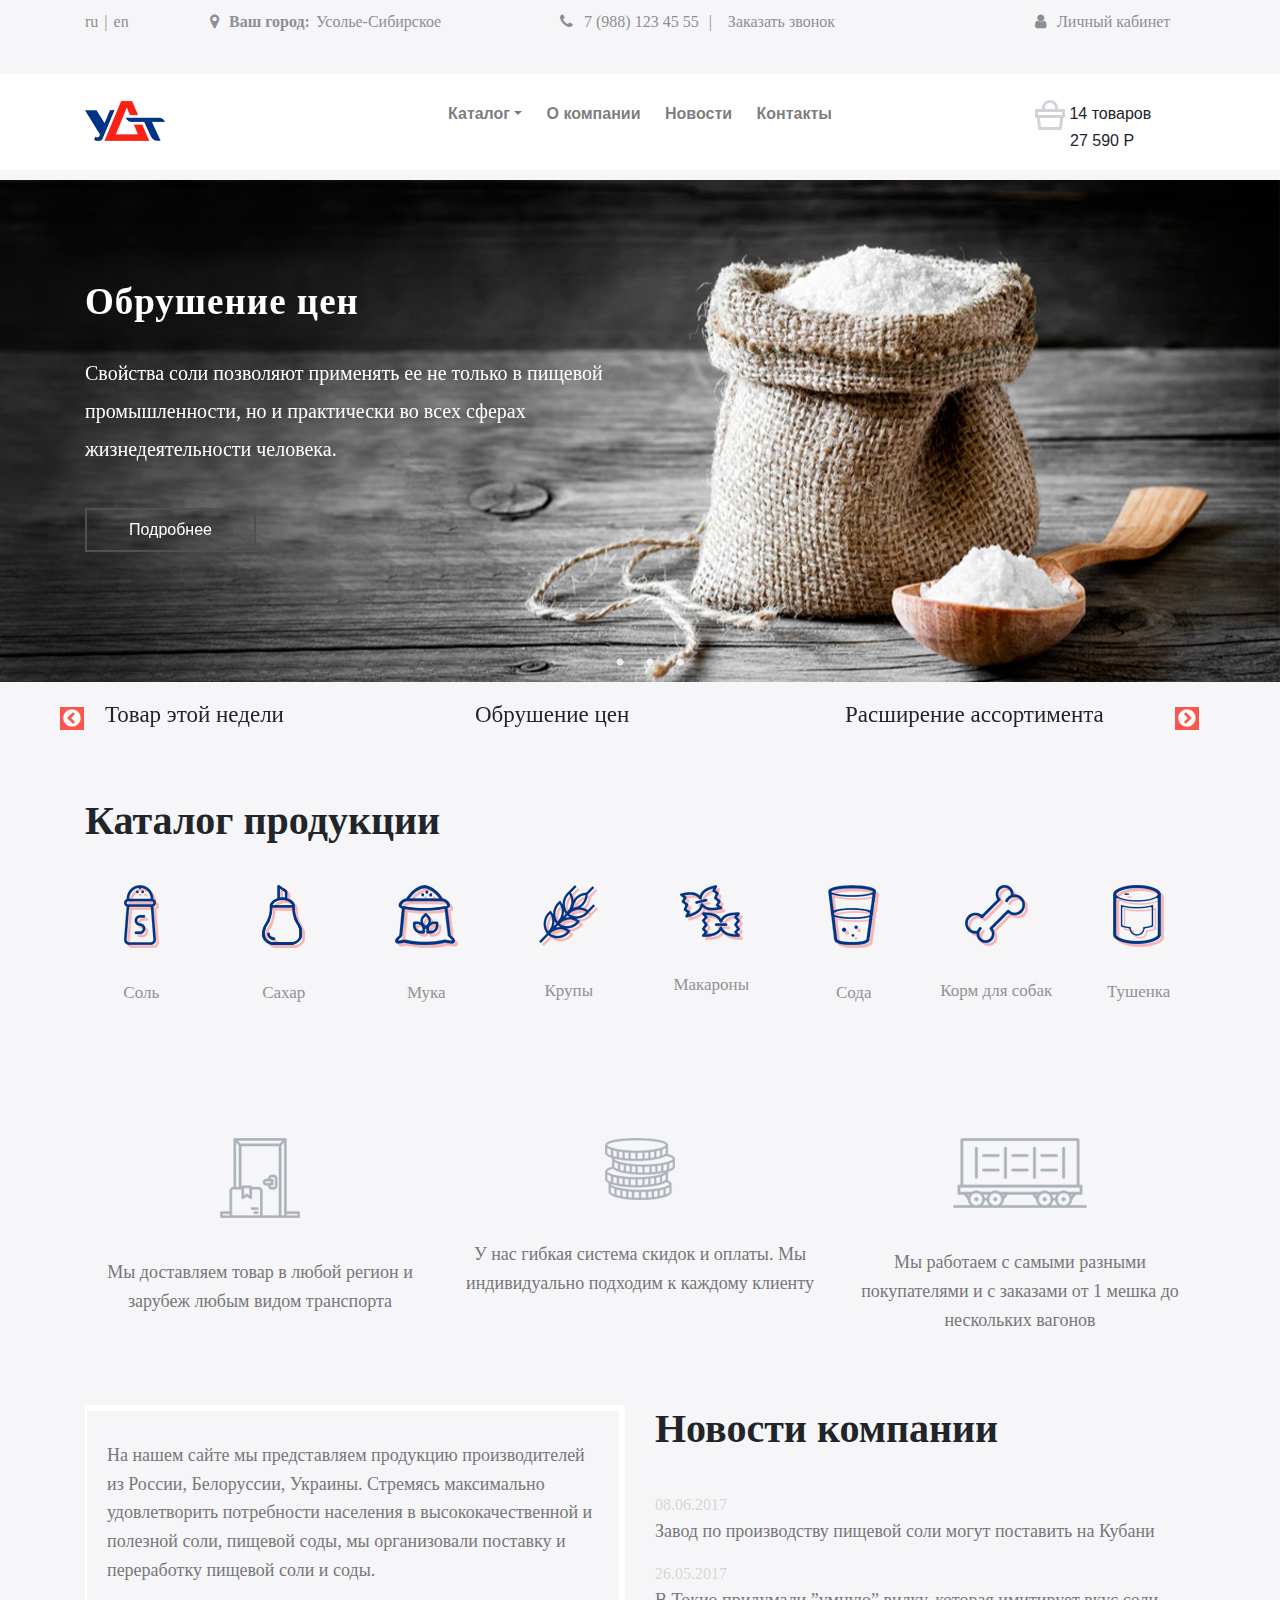
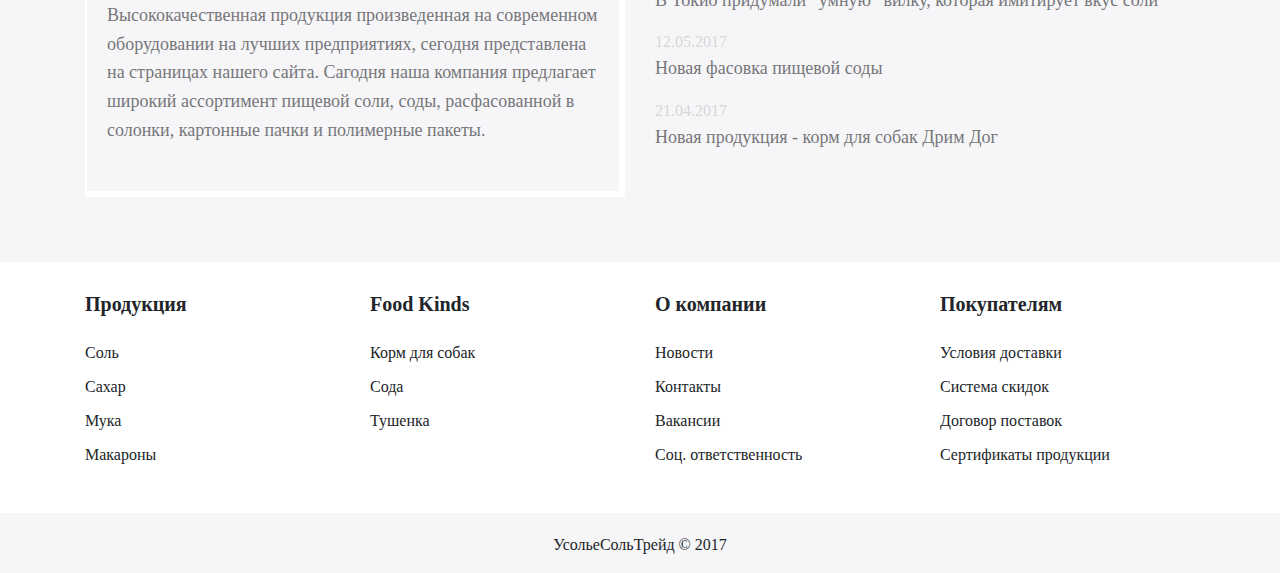
<file: index.html>
<!DOCTYPE html>
<html lang="en">
<head>
    <meta charset="UTF-8">
    <meta name="viewport" content="width=device-width, initial-scale=1.0">
    <meta http-equiv="X-UA-Compatible" content="ie=edge">
    <title>Home Page</title>
    <link rel="stylesheet" href="css/bootstrap.min.css">
    <link rel="stylesheet" href="css/font-awesome.min.css">
    <link rel="stylesheet" href="css/animate.min.css">
	<link rel="stylesheet" href="slick/slick.css">
	<link rel="stylesheet" href="slick/slick-theme.css">
    <link rel="stylesheet" href="css/style.css">
    <script src="js/html5shiv.js"></script>
    <script src="js/respond.min.js"></script>
</head>
<body>
	<!--Start Upper Bar Section-->
	<div class="upper-bar">
		<div class="container">
			<div class="row">
				<div class="col-sm-12 col-md-1">
					<div class="language">
						ru<span>|</span>en
					</div>
				</div>
				<div class="col-sm-3 col-md-4">
          <div class="location">
					  <i class="fa fa-map-marker"></i>
					  <span>Ваш город:</span>Усолье-Сибирское
				   </div>
				</div>
				<div class="col-sm-4 col-md-5">
					 <div class="telephone">
					   <i class="fa fa-phone"></i>
					   7 (988) 123 45 55 <span>|</span> <span>Заказать звонок</span>
				     </div>
				</div>
				<div class="col-sm-12 col-md-2">
					<div class="personal-area">
						<i class="fa fa-user"></i>
	                    Личный кабинет
					</div>
				</div>
			</div>
		</div>
	</div>
	<!--End Upper Bar Section-->
	<!--Start Navbar Section-->
	<nav>
		<div class="container">
          <div class="row">
			<div class="col-md-2">
				 <a class="navbar-brand" href="index.html"><img src="images/logo.png" alt="logo"></a>
			</div>
			<div class="col-md-8">
				<ul class="list-unstyled">
					 <li class="dropdown">
							<a class="dropdown-toggle" href="#" id="navbarDropdown" role="button" data-toggle="dropdown" aria-haspopup="true" aria-expanded="false" href="#">Каталог</a>
							<div class="dropdown-menu" aria-labelledby="navbarDropdown">
								<a class="dropdown-item" href="catalog.html">Каталог</a>
								<a class="dropdown-item" href="category.html">category</a>
								<a class="dropdown-item" href="order.html">Order</a>
								<a class="dropdown-item" href="product.html">Product</a>
							</div>
						</li>
						<li><a href="catalog.html">О компании</a></li>
						<li><a href="news.html">Новости</a></li>
						<li><a href="contact.html">Контакты</a></li>                                                           
			 	</ul>
			</div>
			<div class="col-md-2">
				<div class="cart-info">
					<img src="images/cart.png" alt="shopping-cart">
					<span>14 товаров</span>
					<h6>27 590 Р</h6>
				</div>
			</div>
		  </div>
		 </div>
	</nav>
	 <!--End Navbar Section-->
     <!--Start Products-slider Section-->
	 <div class="our-products">
		 <div class="container">
			 <!-- Set up your HTML -->
			<div class="slider single-item">
				<div class="item">
					<h3>Обрушение цен</h3>
					<p>Свойства соли позволяют применять ее 
             не только в пищевой промышленности, 
             но и практически во всех сферах жизнедеятельности человека. 
           </p>
					 <button class="main-button">Подробнее</button>
				</div>
				<div class="item">
					<h3>Обрушение цен-2</h3>
					<p>Свойства соли позволяют применять ее 
             не только в пищевой промышленности, 
             но и практически во всех сферах жизнедеятельности человека.
					</p>
					<button class="main-button">Подробнее</button>
				</div>
				<div class="item">
					<h3>Обрушение цен-3</h3>
					<p>Свойства соли позволяют применять ее 
             не только в пищевой промышленности, 
             но и практически во всех сферах жизнедеятельности человека.
					</p>
					<button class="main-button">Подробнее</button>
				</div>
			</div>
		 </div>
	 </div>
	 <!--End Products-slider Section-->
	 <!--Start Featured Items-->
	 <div class="featured-items">
		 <div class="container">
			 <div class="slider multiple-items">
				<div>
					<h3>Товар этой недели</h3>
				</div>
				<div>
					<h3>Обрушение цен</h3>
				</div>
				<div>
					<h3>Расширение ассортимента</h3>
				</div>
				<div>
					<h3>Товар этой недели</h3>
				</div>
				<div>
					<h3>Обрушение цен</h3>
				</div>
				<div>
					<h3>Расширение ассортимента</h3>
				</div>
				<div>
					<h3>Товар этой недели</h3>
				</div>
				<div>
					<h3>Обрушение цен</h3>
				</div>
				<div>
					<h3>Расширение ассортимента</h3>
				</div>
			</div>
		 </div>
	 </div>
	 <!--End Featured Items-->
	 <!--Start Products Catalog-->
	 <div class="product-catalog">
		 <div class="container">
			 <h2>Каталог продукции</h2>
			 <div class="row">
				 <div class="col-md-6">
					<div class="row">
            <div class="col-sm-6 col-md-3">
						 <div class="product">
							 <img src="images/salt.png" alt="salt">
							 <h4>Соль</h4>
						 </div>
					 </div>
					 <div class="col-sm-6 col-md-3">
						 <div class="product">
							 <img src="images/sugar.png" alt="sugar">
							 <h4>Сахар</h4>
						 </div>
					 </div>
					 <div class="col-sm-6 col-md-3">
						 <div class="product">
							 <img src="images/flour.png" alt="flour">
							 <h4>Мука</h4>
						 </div>
					 </div>
					 <div class="col-sm-6 col-md-3">
						 <div class="product">
							 <img src="images/wheat.png" alt="wheat">
							 <h4>Крупы</h4>
						 </div>
					 </div>
					</div>
				 </div>
				 <div class="col-md-6">
					<div class="row">
						<div class="col-sm-6 col-md-3">
							<div class="product">
								<img src="images/Food.png" alt="Food">
								<h4>Макароны</h4>
							</div>
						</div>
						<div class="col-sm-6 col-md-3">
							<div class="product">
								<img src="images/soda.png" alt="soda">
								<h4>Сода</h4>
							</div>
						</div>
						<div class="col-sm-6 col-md-3">
							<div class="product">
								<img src="images/food_Bone-Dog.png" alt="food_Bone-Dog">
								<h4>Корм для собак</h4>
							</div>
						</div>
						<div class="col-sm-6 col-md-3">
							<div class="product">
								<img src="images/canned.png" alt="canned">
								<h4>Тушенка</h4>
							</div>
						</div>
					 </div>
				 </div>
			 </div>
		 </div>
	 </div>
	 <!--End Products Catalog-->
	 <!--Start Steps Section-->
	 <div class="steps">
		 <div class="container">
			  <div class="row">
				<div class="col-md-4">
					<div class="step">
						<img src="images/Home_Delivery.png" alt="home delivery">
						<p> Мы доставляем товар в любой 
						  	регион и зарубеж любым 
						  	видом транспорта
						</p>
					</div>
				</div>
				<div class="col-md-4">
					<div class="step">
						<img src="images/Coins.png" alt="Coins">
						<p> У нас гибкая система скидок 
						  	и оплаты. Мы индивидуально 
						  	подходим к каждому клиенту
						</p>
					</div>
				</div>
				<div class="col-md-4">
					<div class="step">
						<img src="images/svg.png" alt="car">
						<p> Мы работаем с самыми разными покупателями и с заказами 
							  от 1 мешка до нескольких вагонов
						</p>
					</div>
				</div>
		    </div>
		 </div>	
	 </div>
	 <!--End Steps Section-->
	 <!--Start About-Us Section-->
	 <div class="about-us">
		 <div class="container">
			 <div class="row">
				 <div class="col-md-6">
					 <div class="info-box">
						 <p>На нашем сайте мы представляем продукцию производителей из России, Белоруссии, Украины.    Стремясь    максимально удовлетворить потребности населения в высококачественной и      		полезной соли,     			пищевой соды, мы организовали поставку 
                и переработку пищевой соли и соды.
						 </p>
						 <p>
								Высококачественная продукция произведенная 
								на современном оборудовании на лучших предприятиях, сегодня представлена на страницах нашего сайта. Сагодня наша компания предлагает широкий ассортимент пищевой соли, соды, расфасованной в солонки, картонные пачки 
								и полимерные пакеты.
						 </p>
					 </div>
				 </div>
				 <div class="col-md-6">
					 <div class="news-box">
						 <h3>Новости компании</h3>
						 <span>08.06.2017</span>
						 <p>Завод по производству пищевой соли могут поставить на Кубани</p>
						 <span>26.05.2017</span>
						 <p>В Токио придумали ”умную” вилку, которая имитирует вкус соли</p>
						 <span>12.05.2017</span>
						 <p>Новая фасовка пищевой соды</p>
						 <span>21.04.2017</span>
						 <P>Новая продукция - корм для собак Дрим Дог</P>
					 </div>
				 </div>
			 </div>
		 </div>
	 </div>
	 <!--End About-Us Section-->
	 <!--Start Footer-->
	 <footer>
		 <div class="container">
			 <div class="row">
				 <div class="col-md-6">
					 <div class="row">
						 <div class="col-6">
							 <h5>Продукция</h5>
							 <ul class="list-unstyled">
								 <li>Соль</li>
								 <li>Сахар</li>
								 <li>Мука</li>
								 <li>Макароны</li>
							 </ul>
						 </div>
						 <div class="col-6">
							 <h5>Food Kinds</h5>
							 <ul class="list-unstyled">
								 <li>Корм для собак</li>
								 <li>Сода</li>
								 <li>Тушенка</li>
							 </ul>
						 </div>
					 </div>
				 </div>
				 <div class="col-md-6">
					 <div class="row">
						 <div class="col-6">
							<h5>О компании</h5>
							<ul class="list-unstyled">
								 <li>Новости</li>
								 <li>Контакты</li>
								 <li>Вакансии</li>
								 <li>Соц. ответственность</li>
							</ul>
						 </div>
						 <div class="col-6">
							 <h5>Покупателям</h5>
							 <ul class="list-unstyled">
								 <li>Условия доставки</li>
								 <li>Система скидок</li>
								 <li>Договор поставок</li>
								 <li>Сертификаты продукции</li>
							 </ul>
						 </div>
					 </div>
				 </div>
			 </div>
		 </div>
	 </footer>
	 <!--End Footer-->
	 <!--Copy Right-->
	 <div class="copy">
		 <container>
			 <p class="text-center">УсольеСольТрейд &copy; 2017</p>
		 </container>
	 </div>
	 <!--Start Script Files-->
     <script src="js/jquery-3.3.1.min.js"></script>
	 <script src="slick/slick.min.js"></script>
     <script src="js/popper.min.js"></script>
     <script src="js/wow.min.js"></script>
     <script src="js/bootstrap.min.js"></script>
     <script src="js/code.js"></script>
     <!--End Script Files-->
</body>
</file>
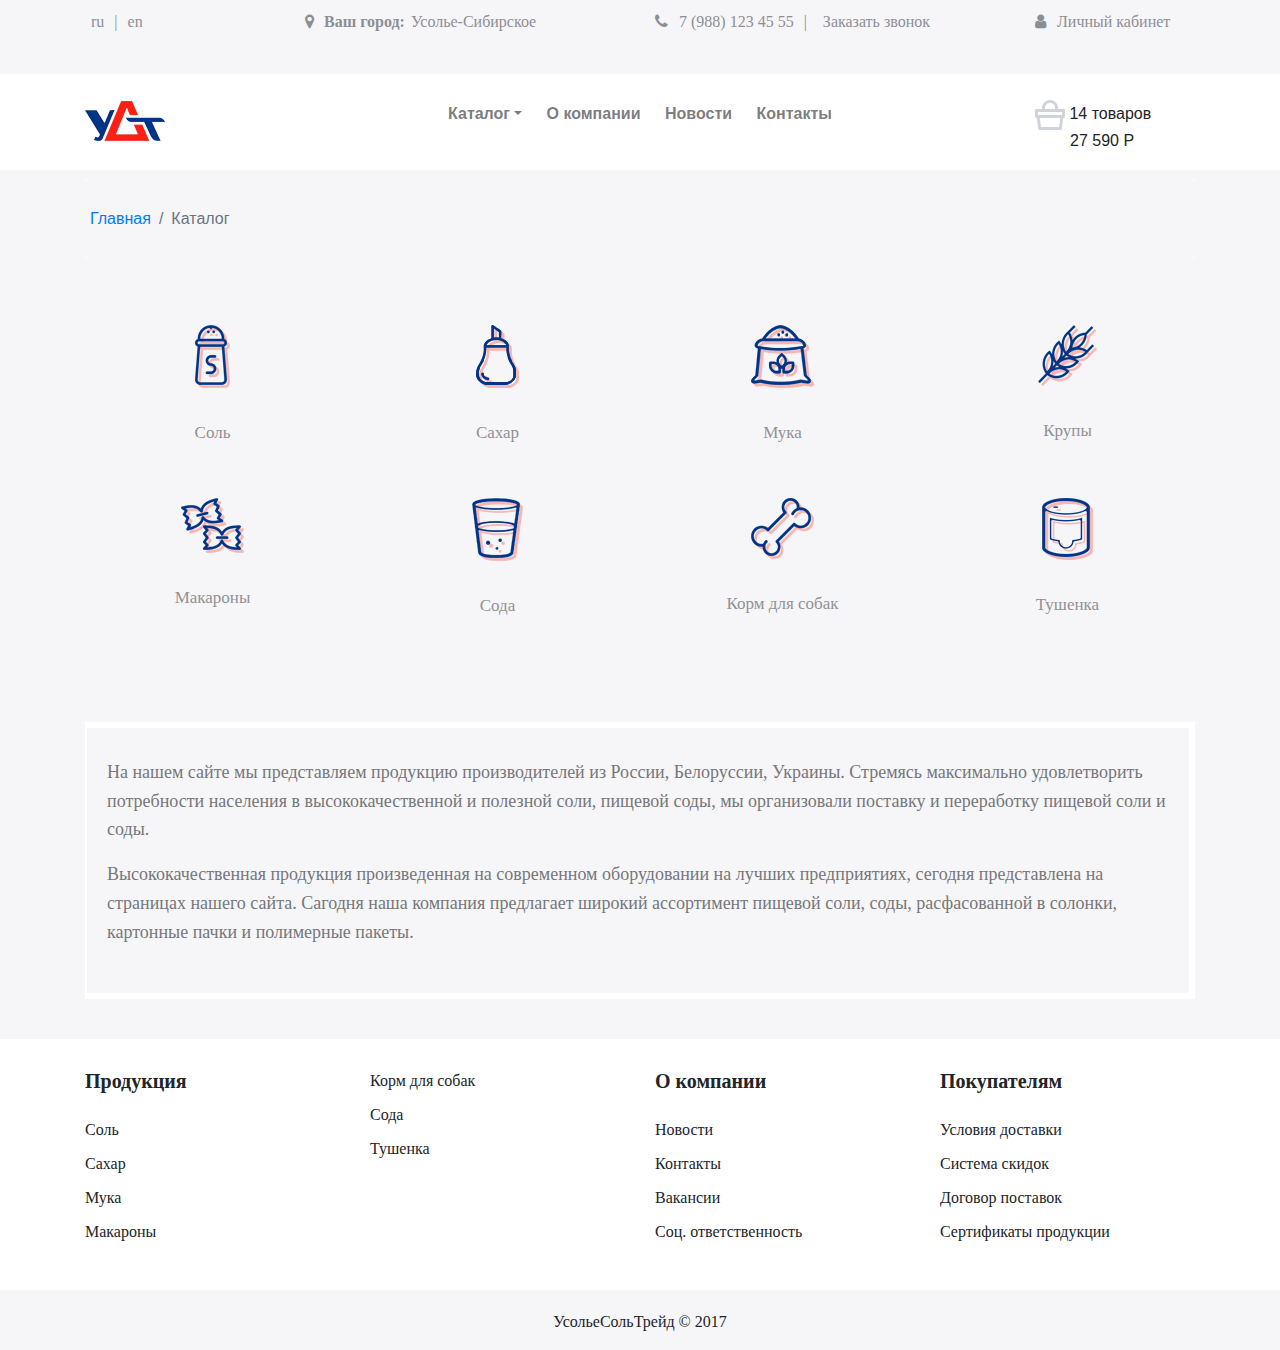
<file: catalog.html>
<!DOCTYPE html>
<html lang="en">
<head>
    <meta charset="UTF-8">
    <meta name="viewport" content="width=device-width, initial-scale=1.0">
    <meta http-equiv="X-UA-Compatible" content="ie=edge">
    <title>Catalog Page</title>
    <link rel="stylesheet" href="css/bootstrap.min.css">
    <link rel="stylesheet" href="css/font-awesome.min.css">
    <link rel="stylesheet" href="css/animate.min.css">
	<link rel="stylesheet" href="slick/slick.css">
	<link rel="stylesheet" href="slick/slick-theme.css">
    <link rel="stylesheet" href="css/style.css">
    <script src="js/html5shiv.js"></script>
    <script src="js/respond.min.js"></script>
</head>
<body>
	<!--Start Upper Bar Section-->
	<div class="upper-bar">
		<div class="container">
			<div class="row">
				<div class="col-md-2">
					<div class="language">
						<span>ru</span>
						 |
						<span>en</span>
					</div>
				</div>
				<div class="col-md-4">
                   <div class="location">
					  <i class="fa fa-map-marker"></i>
					  <span>Ваш город:</span>Усолье-Сибирское
				   </div>
				</div>
				<div class="col-md-4">
					 <div class="telephone">
					   <i class="fa fa-phone"></i>
					   7 (988) 123 45 55 <span>|</span> <span>Заказать звонок</span>
				     </div>
				</div>
				<div class="col-md-2">
					<div class="personal-area">
						<i class="fa fa-user"></i>
	                    Личный кабинет
					</div>
				</div>
			</div>
		</div>
	</div>
	<!--End Upper Bar Section-->
	<!--Start Navbar Section-->
	<nav>
		<div class="container">
          <div class="row">
			<div class="col-md-2">
				 <a class="navbar-brand" href="index.html"><img src="images/logo.png" alt="logo"></a>
			</div>
			<div class="col-md-8">
				<ul class="list-unstyled">
					<li class="dropdown">
						<a class="dropdown-toggle" href="#" id="navbarDropdown" role="button" data-toggle="dropdown" aria-haspopup="true" aria-expanded="false" href="#">Каталог</a>
						<div class="dropdown-menu" aria-labelledby="navbarDropdown">
							<a class="dropdown-item" href="catalog.html">Каталог</a>
							<a class="dropdown-item" href="category.html">category</a>
							<a class="dropdown-item" href="order.html">Order</a>
							<a class="dropdown-item" href="product.html">Product</a>
						</div>
					</li>
					<li><a href="catalog.html">О компании</a></li>
					<li><a href="news.html">Новости</a></li>
					<li><a href="contact.html">Контакты</a></li>                                                               
				</ul>
			</div>
			<div class="col-md-2">
				<div class="cart-info">
					<img src="images/cart.png" alt="shopping-cart">
					<span>14 товаров</span>
					<h6>27 590 Р</h6>
				</div>
			</div>
		  </div>
		 </div>
	</nav>
	 <!--End Navbar Section-->
	 <!--Start Breadcrumb-->
     <div class="breadcrumb">
		 <div class="container">
			 <nav aria-label="breadcrumb">
				<ol class="breadcrumb">
					<li class="breadcrumb-item"><a href="index.html">Главная</a></li>
					<li class="breadcrumb-item active" aria-current="page">Каталог</li>
				</ol>
              </nav>
		 </div>
	 </div>
	 <!--End Breadcrumb-->
	  <!--Start Products Catalog-->
	 <div class="product-catalog">
		 <div class="container">
			 <h2></h2>
			 <div class="row">
				<div class="col-3">
					<div class="product">
						<img src="images/salt.png" alt="salt">
						<h4>Соль</h4>
					</div>
				</div>
				<div class="col-3">
					<div class="product">
						<img src="images/sugar.png" alt="sugar">
						<h4>Сахар</h4>
					</div>
				</div>
				<div class="col-3">
					<div class="product">
						<img src="images/flour.png" alt="flour">
						<h4>Мука</h4>
					</div>
				</div>
				<div class="col-3">
					<div class="product">
						<img src="images/wheat.png" alt="wheat">
						<h4>Крупы</h4>
					</div>
				</div>
			  </div>
			  <div class="row">
				<div class="col-3">
					<div class="product">
						<img src="images/Food.png" alt="Food">
						<h4>Макароны</h4>
					</div>
				</div>
				<div class="col-3">
					<div class="product">
						<img src="images/soda.png" alt="soda">
						<h4>Сода</h4>
					</div>
				</div>
				<div class="col-3">
					<div class="product">
						<img src="images/food_Bone-Dog.png" alt="food_Bone-Dog">
						<h4>Корм для собак</h4>
					</div>
				</div>
				<div class="col-3">
					<div class="product">
						<img src="images/canned.png" alt="canned">
						<h4>Тушенка</h4>
					</div>
				</div>
			 </div>
		 </div>
	 </div>
	 <!--End Products Catalog-->
	  <!--Start About-Us Section-->
	 <div class="about-us">
		 <div class="container">
			<div class="info-box">
				<p>На нашем сайте мы представляем продукцию производителей из России, Белоруссии, Украины.    Стремясь максимально удовлетворить потребности населения в высококачественной и      		полезной соли, пищевой соды, мы организовали поставку 
				и переработку пищевой соли и соды.
				</p>
				<p>
				Высококачественная продукция произведенная 
				на современном оборудовании на лучших предприятиях, сегодня представлена на страницах нашего сайта. Сагодня наша компания предлагает широкий ассортимент пищевой соли, соды, расфасованной в солонки, картонные пачки 
				и полимерные пакеты.
				</p>
			</div>
		 </div>
	 </div>
	 <!--End About-Us Section-->
	 <!--Start Footer-->
	 <footer>
		 <div class="container">
			 <div class="row">
				 <div class="col-md-6">
					 <div class="row">
						 <div class="col-6">
							 <h5>Продукция</h5>
							 <ul class="list-unstyled">
								 <li>Соль</li>
								 <li>Сахар</li>
								 <li>Мука</li>
								 <li>Макароны</li>
							 </ul>
						 </div>
						 <div class="col-6">
							 <ul class="list-unstyled">
								 <li>Корм для собак</li>
								 <li>Сода</li>
								 <li>Тушенка</li>
							 </ul>
						 </div>
					 </div>
				 </div>
				 <div class="col-md-6">
					 <div class="row">
						 <div class="col-6">
							<h5>О компании</h5>
							<ul class="list-unstyled">
								 <li>Новости</li>
								 <li>Контакты</li>
								 <li>Вакансии</li>
								 <li>Соц. ответственность</li>
							</ul>
						 </div>
						 <div class="col-6">
							 <h5>Покупателям</h5>
							 <ul class="list-unstyled">
								 <li>Условия доставки</li>
								 <li>Система скидок</li>
								 <li>Договор поставок</li>
								 <li>Сертификаты продукции</li>
							 </ul>
						 </div>
					 </div>
				 </div>
			 </div>
		 </div>
	 </footer>
	 <!--End Footer-->
	 <!--Copy Right-->
	 <div class="copy">
		 <container>
			 <p class="text-center">УсольеСольТрейд &copy; 2017</p>
		 </container>
	 </div>
	 <!--Start Script Files-->
     <script src="js/jquery-3.3.1.min.js"></script>
	 <script src="slick/slick.min.js"></script>
     <script src="js/popper.min.js"></script>
     <script src="js/wow.min.js"></script>
     <script src="js/bootstrap.min.js"></script>
     <script src="js/code.js"></script>
     <!--End Script Files-->
</body>
</file>
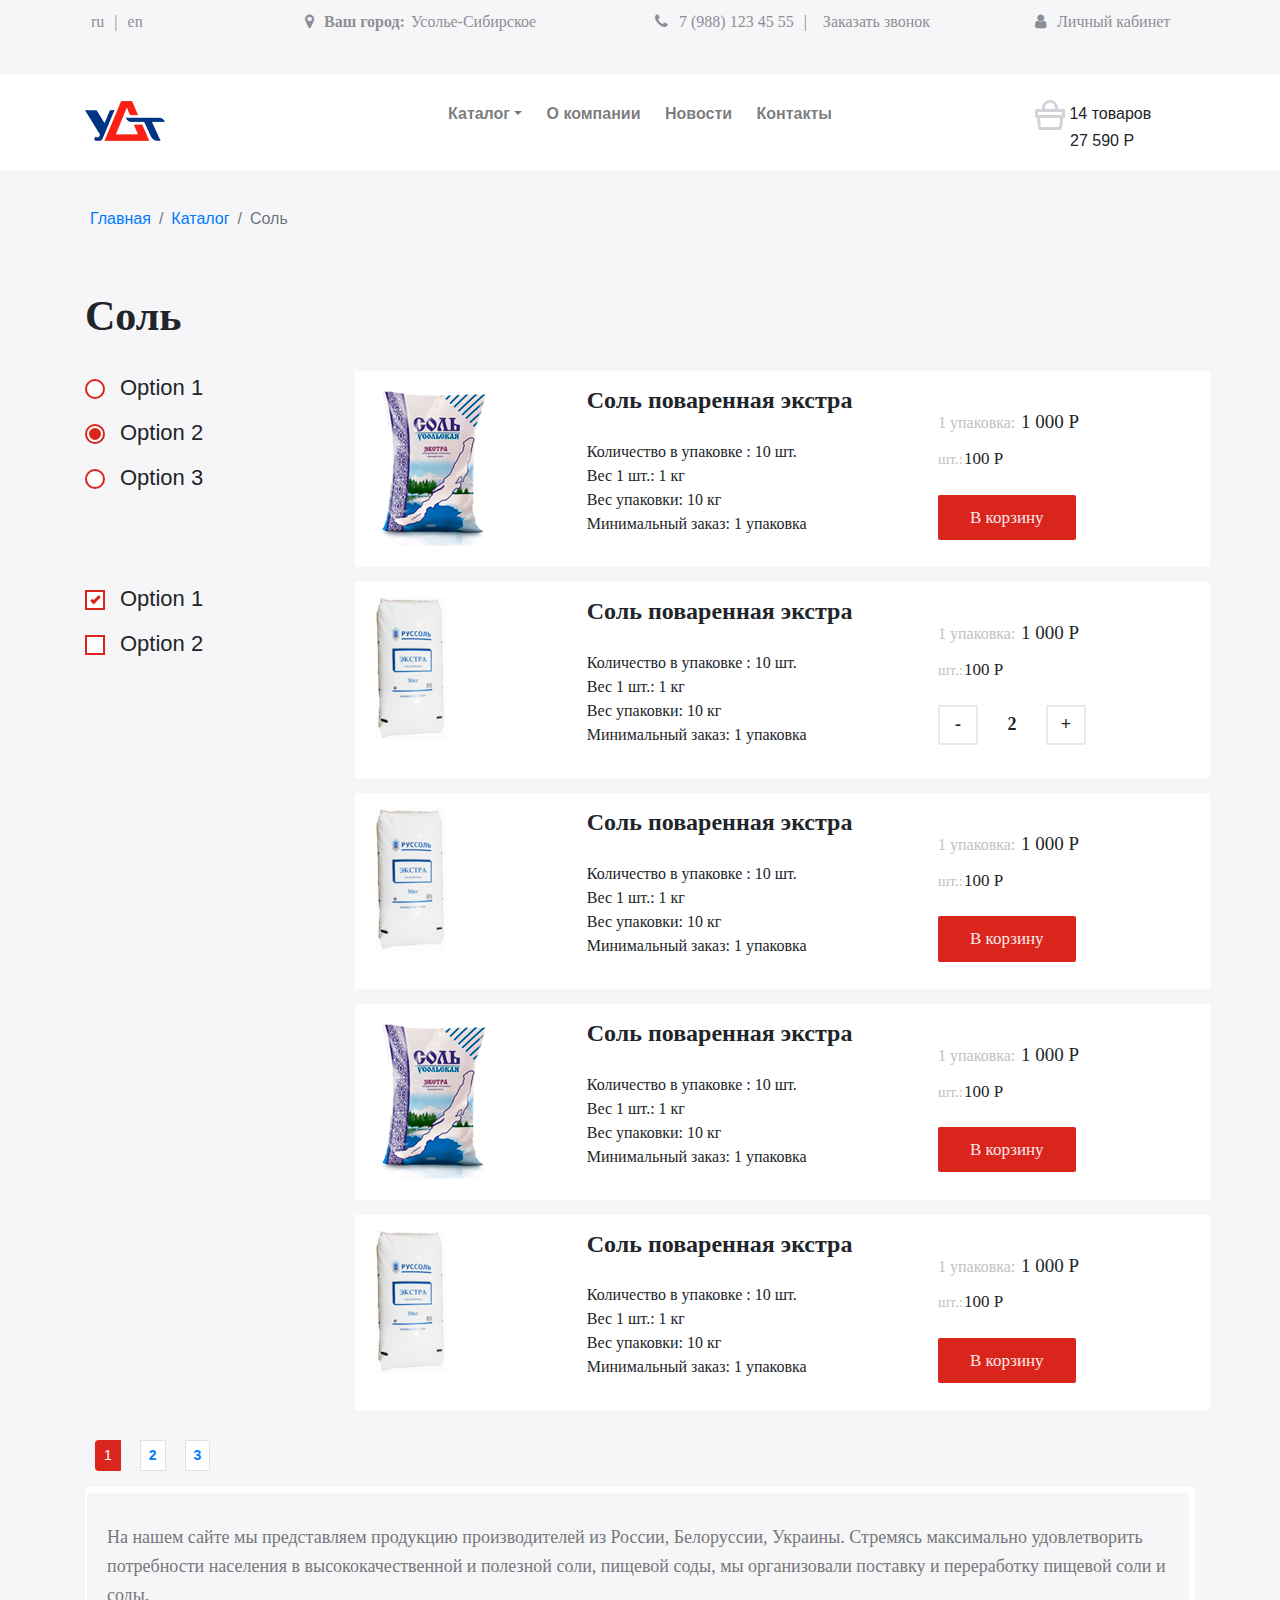
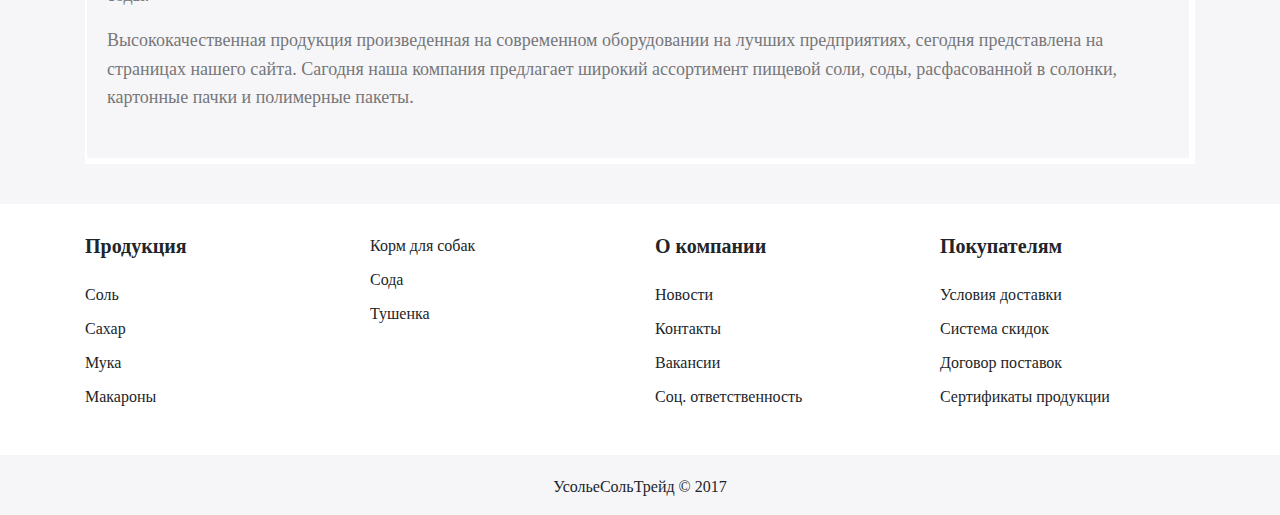
<file: category.html>
<!DOCTYPE html>
<html lang="en">
<head>
    <meta charset="UTF-8">
    <meta name="viewport" content="width=device-width, initial-scale=1.0">
    <meta http-equiv="X-UA-Compatible" content="ie=edge">
    <title>Category Secondry Page</title>
    <link rel="stylesheet" href="css/bootstrap.min.css">
    <link rel="stylesheet" href="css/font-awesome.min.css">
    <link rel="stylesheet" href="css/animate.min.css">
	<link rel="stylesheet" href="slick/slick.css">
	<link rel="stylesheet" href="slick/slick-theme.css">
    <link rel="stylesheet" href="css/style.css">
    <script src="js/html5shiv.js"></script>
    <script src="js/respond.min.js"></script>
</head>
<body>
	<!--Start Upper Bar Section-->
	<div class="upper-bar">
		<div class="container">
			<div class="row">
				<div class="col-md-2">
					<div class="language">
						<span>ru</span>
						 |
						<span>en</span>
					</div>
				</div>
				<div class="col-md-4">
          <div class="location">
					  <i class="fa fa-map-marker"></i>
					  <span>Ваш город:</span>Усолье-Сибирское
				  </div>
				</div>
				<div class="col-md-4">
					 <div class="telephone">
					   <i class="fa fa-phone"></i>
					   7 (988) 123 45 55 <span>|</span> <span>Заказать звонок</span>
				   </div>
				</div>
				<div class="col-md-2">
					<div class="personal-area">
						<i class="fa fa-user"></i>
	                    Личный кабинет
					</div>
				</div>
			</div>
		</div>
	</div>
	<!--End Upper Bar Section-->
	<!--Start Navbar Section-->
	<nav>
		<div class="container">
          <div class="row">
			<div class="col-md-2">
				 <a class="navbar-brand" href="index.html"><img src="images/logo.png" alt="logo"></a>
			</div>
			<div class="col-md-8">
				<ul class="list-unstyled">
				<li class="dropdown">
						<a class="dropdown-toggle" href="#" id="navbarDropdown" role="button" data-toggle="dropdown" aria-haspopup="true" aria-expanded="false" href="#">Каталог</a>
						<div class="dropdown-menu" aria-labelledby="navbarDropdown">
							<a class="dropdown-item" href="catalog.html">Каталог</a>
							<a class="dropdown-item" href="category.html">category</a>
							<a class="dropdown-item" href="order.html">Order</a>
							<a class="dropdown-item" href="product.html">Product</a>
						</div>
					</li>
					<li><a href="catalog.html">О компании</a></li>
					<li><a href="news.html">Новости</a></li>
					<li><a href="contact.html">Контакты</a></li>                                                               
				</ul>
			</div>
			<div class="col-md-2">
				<div class="cart-info">
					<img src="images/cart.png" alt="shopping-cart">
					<span>14 товаров</span>
					<h6>27 590 Р</h6>
				</div>
			</div>
		  </div>
		 </div>
	</nav>
	 <!--End Navbar Section-->
	 <!--Start Breadcrumb-->
     <div class="breadcrumb">
		 <div class="container">
			 <nav aria-label="breadcrumb">
				<ol class="breadcrumb">
					<li class="breadcrumb-item"><a href="index.html">Главная</a></li>
					<li class="breadcrumb-item"><a href="#">Каталог</a></li>
					<li class="breadcrumb-item active" aria-current="page">Соль</li>
				</ol>
              </nav>
		 </div>
	 </div>
	 <!--End Breadcrumb-->
	 <!--Start Category Section-->
	 <div class="category">
		 <div class="container">
			 <h3>Соль</h3>
			 <div class="row">
				 <div class="col-md-3">
				   <div class="sorting">
						<label class="form-checkbox">	Option 1
							<input type="radio" name="radio">
							<span class="check-mark checkmark"></span>
					  </label>
					 	<label class="form-checkbox">Option 2
							<input type="radio" checked="checked" name="radio">
							<span class="check-mark checkmark"></span>
					  </label>
				  		<label class="form-checkbox">Option 3
							<input type="radio" name="radio">
							<span class="check-mark checkmark"></span>
					  </label>
					 </div>
				 </div>
				 <div class="clearfix"></div>
				 <div class="col-md-9">
					 <div class="row product-box">
						 <div class="col-md-3">
							 <div class="product-image"><img src="images/coal.png" alt=""></div>
						 </div>
						 <div class="col-md-5">
							 <div class="product-describtion">
								 <h4>Соль поваренная экстра</h4>
								 <p>Количество в упаковке : 10 шт.
								 <span>Вес 1 шт.: 1 кг</span>
								 <span>Вес упаковки: 10 кг</span>
								 Минимальный заказ: 1 упаковка</p>
							 </div>
						 </div>
						 <div class="col-md-4">
							 <div class="product-price">
								 <h4><span>1 упаковка:</span> 1 000 Р</h4>
								 <h6><span>шт.:</span>100 Р</h6>
								 <button>В корзину</button>
							 </div>
						 </div>
					 </div>
				 </div>
				 <div class="col-md-3">
					 <div class="sorting">
						 	<label class="form-checkbox">
								<input type="checkbox" checked="checked">	Option 1
								<span class="check-mark"></span>
				  	  </label>
					    <label class="form-checkbox">	Option 2
								<input type="checkbox">
								<span class="check-mark"></span>
					    </label>
					 </div>
				 </div>
				 <div class="col-md-9">
					 <div class="row product-box">
						 <div class="col-md-3">
							 <div class="product-image"><img src="images/coal-2.png" alt="coal-2"></div>
						 </div>
						 <div class="col-md-5">
							 <div class="product-describtion">
								 <h4>Соль поваренная экстра</h4>
								 <p>Количество в упаковке : 10 шт.
								 <span>Вес 1 шт.: 1 кг</span>
								 <span>Вес упаковки: 10 кг</span>
								 Минимальный заказ: 1 упаковка
								 </p>
							 </div>
						 </div>
						 <div class="col-md-4">
							 <div class="product-price">
								 <h4><span>1 упаковка:</span> 1 000 Р</h4>
								 <h6><span>шт.:</span>100 Р</h6>
								 <div class="in-stock">
										<span>-</span>
										<span class="none-border">2</span>
										<span>+</span>
								 </div>
							 </div>
						 </div>
					 </div>
				 </div>
				 <div class="offset-md-3"></div>
				 <div class="col-md-9">
					 <div class="row product-box">
						 <div class="col-md-3">
							 <div class="product-image"><img src="images/octra.png" alt="octra"></div>
						 </div>
						 <div class="col-md-5">
							 <div class="product-describtion">
								 <h4>Соль поваренная экстра</h4>
								 <p>Количество в упаковке : 10 шт.
								 <span>Вес 1 шт.: 1 кг</span>
								 <span>Вес упаковки: 10 кг</span>
								 Минимальный заказ: 1 упаковка
								 </p>
							 </div>
						 </div>
						 <div class="col-md-4">
							 <div class="product-price">
								 <h4><span>1 упаковка:</span> 1 000 Р</h4>
							   <h6><span>шт.:</span>100 Р</h6>
								 <button>В корзину</button>
							 </div>
						 </div>
					 </div>
				 </div>
				 <div class="offset-md-3"></div>
				 <div class="col-md-9">
					 <div class="row product-box">
						 <div class="col-md-3">
							 <div class="product-image"><img src="images/coal.png" alt="coal"></div>
						 </div>
						 <div class="col-md-5">
							 <div class="product-describtion">
								 <h4>Соль поваренная экстра</h4>
								 <p>Количество в упаковке : 10 шт.
								 <span>Вес 1 шт.: 1 кг</span>
								 <span>Вес упаковки: 10 кг</span>
								 Минимальный заказ: 1 упаковка
								 </p>
							 </div>
						 </div>
						 <div class="col-md-4">
							 <div class="product-price">
								 <h4><span>1 упаковка:</span> 1 000 Р</h4>
								 <h6><span>шт.:</span>100 Р</h6>
								 <button>В корзину</button>
							 </div>
						 </div>
					 </div>
				 </div>
				 <div class="offset-md-3"></div>
				 <div class="col-md-9">
					 <div class="row product-box">
						 <div class="col-md-3">
							 <div class="product-image"><img src="images/coal-2.png" alt="coal-2"></div>
						 </div>
						 <div class="col-md-5">
							 <div class="product-describtion">
								 <h4>Соль поваренная экстра</h4>
								 <p>Количество в упаковке : 10 шт.
								 <span>Вес 1 шт.: 1 кг</span>
								 <span>Вес упаковки: 10 кг</span>
								 Минимальный заказ: 1 упаковка
								 </p>
							 </div>
						 </div>
						 <div class="col-md-4">
							 <div class="product-price">
								 <h4><span>1 упаковка:</span> 1 000 Р</h4>
								 <h6><span>шт.:</span>100 Р</h6>
								 <button>В корзину</button>
							 </div>
						 </div>
					 </div>
				 </div>
			 </div>
		 </div>
	 </div>
	 <!--End Category Sction-->
	 <!--Start Pagination-->
		<nav aria-label="..." class="paginate"> 
			<div class="container">
				<ul class="pagination pagination-sm">
					<li class="page-item active" aria-current="page">
					<span class="page-link">
						1
						<span class="sr-only">(current)</span>
					</span>
					</li>
					<li class="page-item"><a class="page-link" href="#">2</a></li>
					<li class="page-item"><a class="page-link" href="#">3</a></li>
				</ul>
			</div>
			</nav>
	 <!--End Pagination-->
	 <!--Start About-Us Section-->
	 <div class="about-us">
		 <div class="container">
			<div class="info-box">
				<p>На нашем сайте мы представляем продукцию производителей из России, Белоруссии, Украины.    Стремясь максимально удовлетворить потребности населения в высококачественной и      		полезной соли, пищевой соды, мы организовали поставку 
				и переработку пищевой соли и соды.
				</p>
				<p>
				Высококачественная продукция произведенная 
				на современном оборудовании на лучших предприятиях, сегодня представлена на страницах нашего сайта. Сагодня наша компания предлагает широкий ассортимент пищевой соли, соды, расфасованной в солонки, картонные пачки 
				и полимерные пакеты.
				</p>
			</div>
		 </div>
	 </div>
	 <!--End About-Us Section-->
	 <!--Start Footer-->
	 <footer>
		 <div class="container">
			 <div class="row">
				 <div class="col-md-6">
					 <div class="row">
						 <div class="col-6">
							 <h5>Продукция</h5>
							 <ul class="list-unstyled">
								 <li>Соль</li>
								 <li>Сахар</li>
								 <li>Мука</li>
								 <li>Макароны</li>
							 </ul>
						 </div>
						 <div class="col-6">
							 <ul class="list-unstyled">
								 <li>Корм для собак</li>
								 <li>Сода</li>
								 <li>Тушенка</li>
							 </ul>
						 </div>
					 </div>
				 </div>
				 <div class="col-md-6">
					 <div class="row">
						 <div class="col-6">
							<h5>О компании</h5>
							<ul class="list-unstyled">
								 <li>Новости</li>
								 <li>Контакты</li>
								 <li>Вакансии</li>
								 <li>Соц. ответственность</li>
							</ul>
						 </div>
						 <div class="col-6">
							 <h5>Покупателям</h5>
							 <ul class="list-unstyled">
								 <li>Условия доставки</li>
								 <li>Система скидок</li>
								 <li>Договор поставок</li>
								 <li>Сертификаты продукции</li>
							 </ul>
						 </div>
					 </div>
				 </div>
			 </div>
		 </div>
	 </footer>
	 <!--End Footer-->
	 <!--Copy Right-->
	 <div class="copy">
		 <container>
			 <p class="text-center">УсольеСольТрейд &copy; 2017</p>
		 </container>
	 </div>
	 <!--Start Script Files-->
     <script src="js/jquery-3.3.1.min.js"></script>
	 <script src="slick/slick.min.js"></script>
     <script src="js/popper.min.js"></script>
     <script src="js/wow.min.js"></script>
     <script src="js/bootstrap.min.js"></script>
     <script src="js/code.js"></script>
     <!--End Script Files-->
</body>
</file>
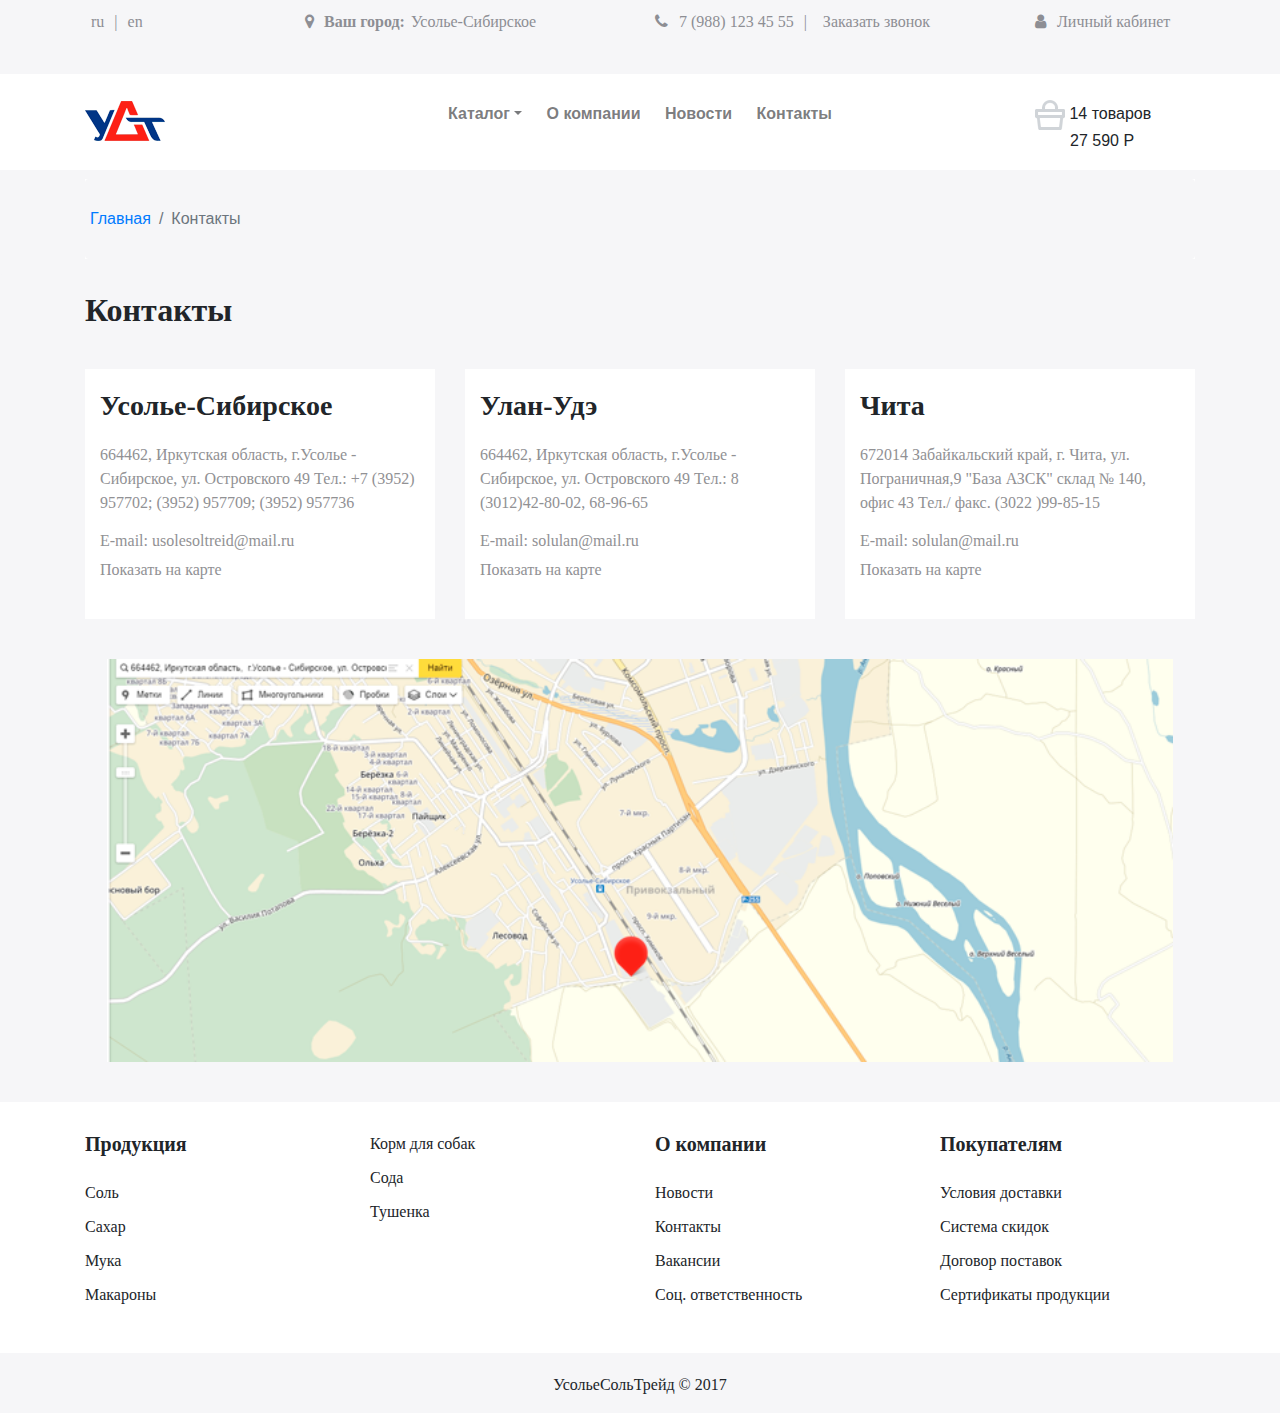
<file: contact.html>
<!DOCTYPE html>
<html lang="en">
<head>
    <meta charset="UTF-8">
    <meta name="viewport" content="width=device-width, initial-scale=1.0">
    <meta http-equiv="X-UA-Compatible" content="ie=edge">
    <title>Contact Page</title>
    <link rel="stylesheet" href="css/bootstrap.min.css">
    <link rel="stylesheet" href="css/font-awesome.min.css">
    <link rel="stylesheet" href="css/animate.min.css">
	<link rel="stylesheet" href="slick/slick.css">
	<link rel="stylesheet" href="slick/slick-theme.css">
    <link rel="stylesheet" href="css/style.css">
    <script src="js/html5shiv.js"></script>
    <script src="js/respond.min.js"></script>
</head>
<body>
	<!--Start Upper Bar Section-->
	<div class="upper-bar">
		<div class="container">
			<div class="row">
				<div class="col-md-2">
					<div class="language">
						<span>ru</span>
						 |
						<span>en</span>
					</div>
				</div>
				<div class="col-md-4">
                   <div class="location">
					  <i class="fa fa-map-marker"></i>
					  <span>Ваш город:</span>Усолье-Сибирское
				   </div>
				</div>
				<div class="col-md-4">
					 <div class="telephone">
					   <i class="fa fa-phone"></i>
					   7 (988) 123 45 55 <span>|</span> <span>Заказать звонок</span>
				     </div>
				</div>
				<div class="col-md-2">
					<div class="personal-area">
						<i class="fa fa-user"></i>
	                    Личный кабинет
					</div>
				</div>
			</div>
		</div>
	</div>
	<!--End Upper Bar Section-->
	<!--Start Navbar Section-->
	<nav>
		<div class="container">
          <div class="row">
			<div class="col-md-2">
				 <a class="navbar-brand" href="index.html"><img src="images/logo.png" alt="logo"></a>
			</div>
			<div class="col-md-8">
				<ul class="list-unstyled">
				   <li class="dropdown">
						<a class="dropdown-toggle" href="#" id="navbarDropdown" role="button" data-toggle="dropdown" aria-haspopup="true" aria-expanded="false" href="#">Каталог</a>
						<div class="dropdown-menu" aria-labelledby="navbarDropdown">
							<a class="dropdown-item" href="catalog.html">Каталог</a>
							<a class="dropdown-item" href="category.html">category</a>
							<a class="dropdown-item" href="order.html">Order</a>
							<a class="dropdown-item" href="product.html">Product</a>
						</div>
					</li>
					<li><a href="catalog.html">О компании</a></li>
					<li><a href="news.html">Новости</a></li>
					<li><a href="#">Контакты</a></li>                                                               
				</ul>
			</div>
			<div class="col-md-2">
				<div class="cart-info">
					<img src="images/cart.png" alt="shopping-cart">
					<span>14 товаров</span>
					<h6>27 590 Р</h6>
				</div>
			</div>
		  </div>
		 </div>
	</nav>
	 <!--End Navbar Section-->
	 <!--Start Breadcrumb-->
     <div class="breadcrumb">
		 <div class="container">
			 <nav aria-label="breadcrumb">
				<ol class="breadcrumb">
					<li class="breadcrumb-item"><a href="index.html">Главная</a></li>
					<li class="breadcrumb-item active" aria-current="page">Контакты</li>
				</ol>
              </nav>
		 </div>
	 </div>
	 <!--End Breadcrumb-->
	 <!--Start Contact Section-->
	 <div class="contact">
		 <div class="container">
			 <h2>Контакты</h2>
			 <div class="row">
				 <div class="col-md-4">
					 <div class="block">
						 <h3>Усолье-Сибирское</h3>
						 <p>664462, Иркутская область, 
                            г.Усолье - Сибирское, ул. Островского 49
                            Тел.: +7 (3952) 957702;  (3952) 957709;  
                            (3952) 957736
						 </p>
						 <h6>E-mail: usolesoltreid@mail.ru</h6>
						 <span>Показать на карте</span>
					 </div>
				 </div>
				 <div class="col-md-4">
					 <div class="block">
						 <h3>Улан-Удэ</h3>
						 <p>664462, Иркутская область, 
                             г.Усолье - Сибирское, ул. Островского 49
                             Тел.: 8 (3012)42-80-02, 
                             68-96-65
						 </p>
						 <h6>E-mail: solulan@mail.ru</h6>
						 <span>Показать на карте</span>
					 </div>
				 </div>
				 <div class="col-md-4">
					 <div class="block">
						 <h3>Чита</h3>
						 <p>672014 Забайкальский край, 
                            г. Чита, ул. Пограничная,9 "База АЗСК" 
                            склад № 140, офис 43 
                            Тел./ факс. (3022 )99-85-15
						 </p>
						 <h6>E-mail: solulan@mail.ru</h6>
						 <span>Показать на карте</span>
					 </div>
				 </div>
			 </div>
		 </div>
	 </div>
     <!--End Contact Section-->
	 <!--Start Map Section-->
	 <div class="map text-center">
		 <div class="container">
			 <img src="images/map.png" alt="map" class="img-responsive">
		 </div>
	 </div>
	 <!--End Map Section-->
	 <!--Start Footer-->
	 <footer>
		 <div class="container">
			 <div class="row">
				 <div class="col-md-6">
					 <div class="row">
						 <div class="col-6">
							 <h5>Продукция</h5>
							 <ul class="list-unstyled">
								 <li>Соль</li>
								 <li>Сахар</li>
								 <li>Мука</li>
								 <li>Макароны</li>
							 </ul>
						 </div>
						 <div class="col-6">
							 <ul class="list-unstyled">
								 <li>Корм для собак</li>
								 <li>Сода</li>
								 <li>Тушенка</li>
							 </ul>
						 </div>
					 </div>
				 </div>
				 <div class="col-md-6">
					 <div class="row">
						 <div class="col-6">
							<h5>О компании</h5>
							<ul class="list-unstyled">
								 <li>Новости</li>
								 <li>Контакты</li>
								 <li>Вакансии</li>
								 <li>Соц. ответственность</li>
							</ul>
						 </div>
						 <div class="col-6">
							 <h5>Покупателям</h5>
							 <ul class="list-unstyled">
								 <li>Условия доставки</li>
								 <li>Система скидок</li>
								 <li>Договор поставок</li>
								 <li>Сертификаты продукции</li>
							 </ul>
						 </div>
					 </div>
				 </div>
			 </div>
		 </div>
	 </footer>
	 <!--End Footer-->
	 <!--Copy Right-->
	 <div class="copy">
		 <container>
			 <p class="text-center">УсольеСольТрейд &copy; 2017</p>
		 </container>
	 </div>
	 <!--Start Script Files-->
     <script src="js/jquery-3.3.1.min.js"></script>
	 <script src="slick/slick.min.js"></script>
     <script src="js/popper.min.js"></script>
     <script src="js/wow.min.js"></script>
     <script src="js/bootstrap.min.js"></script>
     <script src="js/code.js"></script>
     <!--End Script Files-->
</body>
</file>
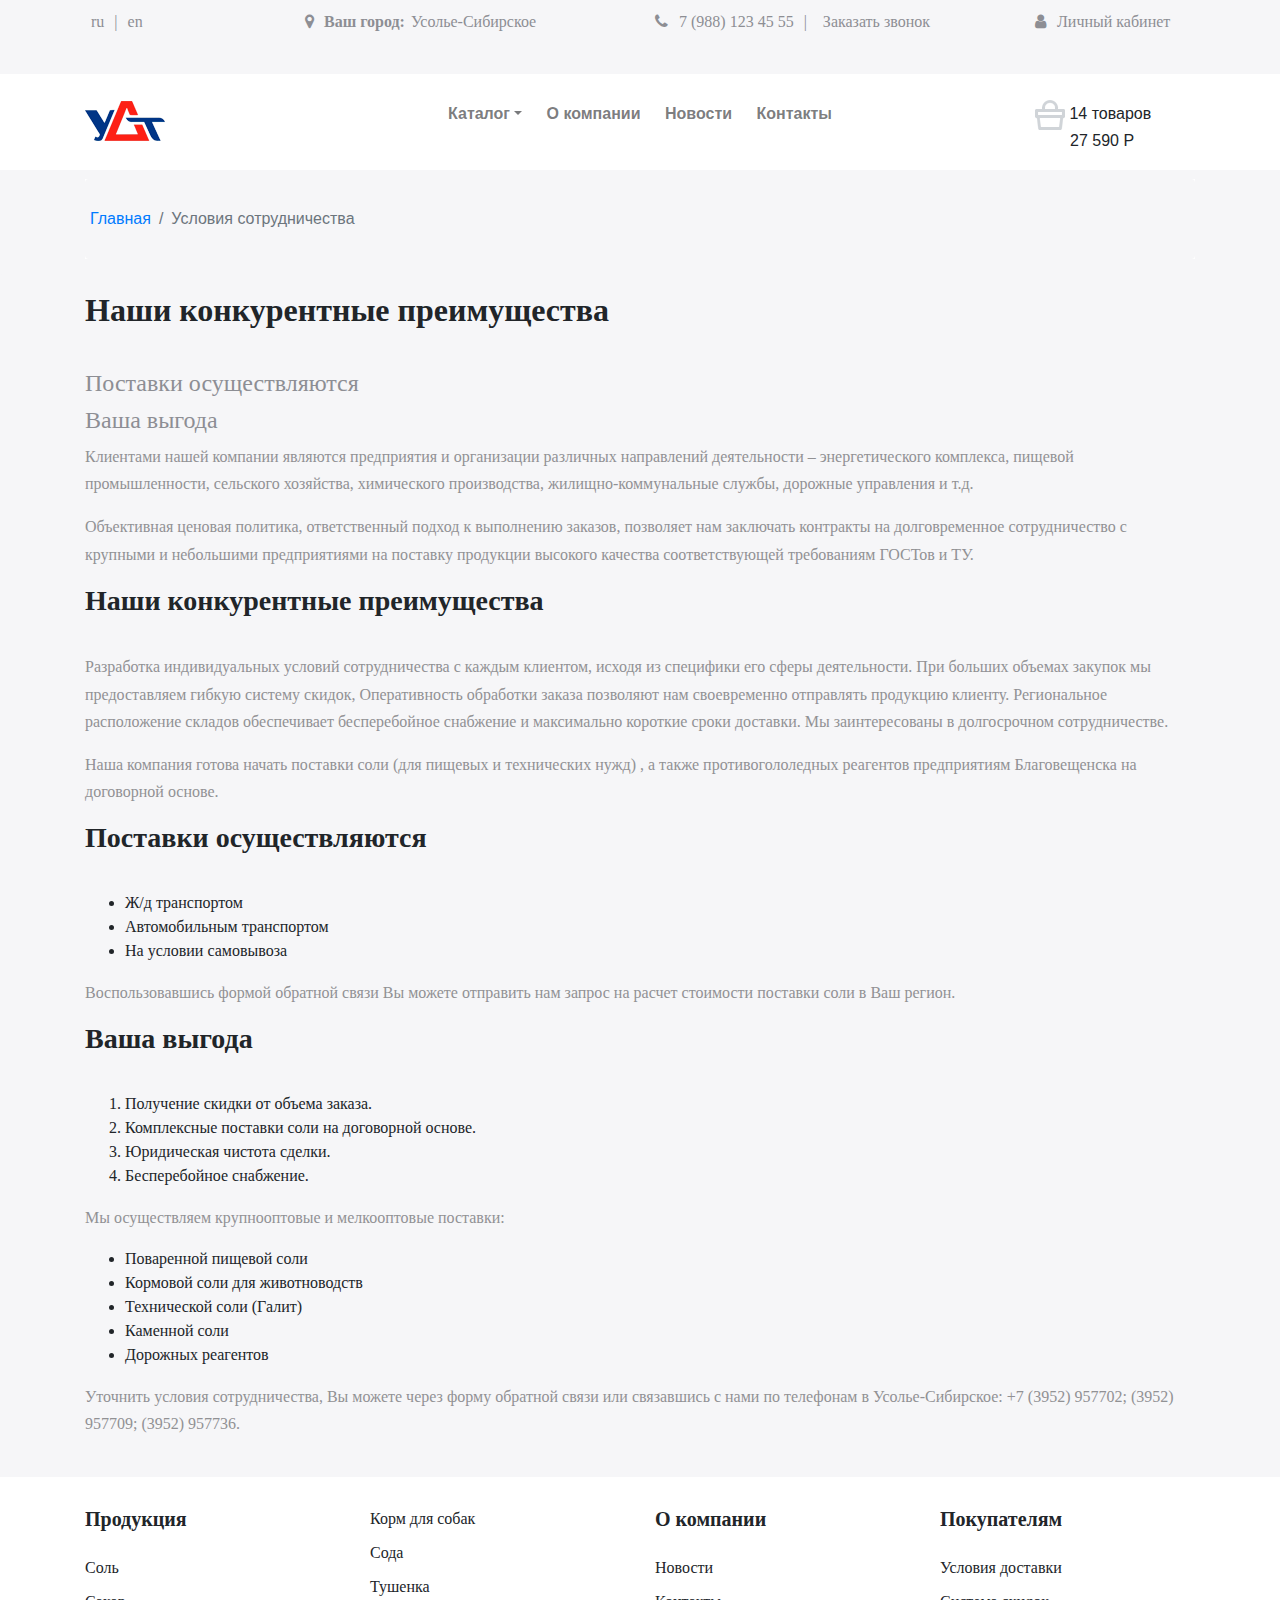
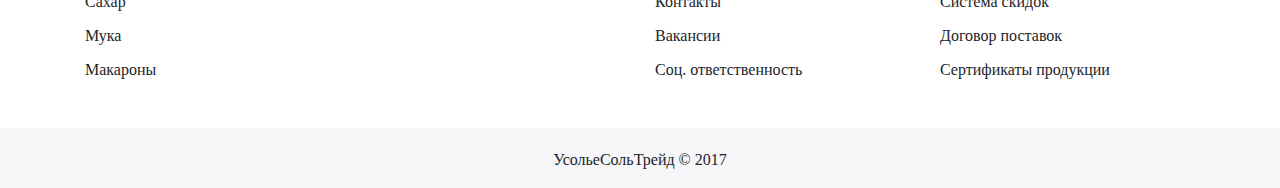
<file: news.html>
<!DOCTYPE html>
<html lang="en">
<head>
    <meta charset="UTF-8">
    <meta name="viewport" content="width=device-width, initial-scale=1.0">
    <meta http-equiv="X-UA-Compatible" content="ie=edge">
    <title>Sample Page</title>
    <link rel="stylesheet" href="css/bootstrap.min.css">
    <link rel="stylesheet" href="css/font-awesome.min.css">
    <link rel="stylesheet" href="css/animate.min.css">
	<link rel="stylesheet" href="slick/slick.css">
	<link rel="stylesheet" href="slick/slick-theme.css">
    <link rel="stylesheet" href="css/style.css">
    <script src="js/html5shiv.js"></script>
    <script src="js/respond.min.js"></script>
</head>
<body>
	<!--Start Upper Bar Section-->
	<div class="upper-bar">
		<div class="container">
			<div class="row">
				<div class="col-md-2">
					<div class="language">
						<span>ru</span>
						 |
						<span>en</span>
					</div>
				</div>
				<div class="col-md-4">
                   <div class="location">
					  <i class="fa fa-map-marker"></i>
					  <span>Ваш город:</span>Усолье-Сибирское
				   </div>
				</div>
				<div class="col-md-4">
					 <div class="telephone">
					   <i class="fa fa-phone"></i>
					   7 (988) 123 45 55 <span>|</span> <span>Заказать звонок</span>
				     </div>
				</div>
				<div class="col-md-2">
					<div class="personal-area">
						<i class="fa fa-user"></i>
	                    Личный кабинет
					</div>
				</div>
			</div>
		</div>
	</div>
	<!--End Upper Bar Section-->
	<!--Start Navbar Section-->
	<nav>
		<div class="container">
          <div class="row">
			<div class="col-md-2">
				 <a class="navbar-brand" href="index.html"><img src="images/logo.png" alt="logo"></a>
			</div>
			<div class="col-md-8">
				<ul class="list-unstyled">
				   <li class="dropdown">
						<a class="dropdown-toggle" href="#" id="navbarDropdown" role="button" data-toggle="dropdown" aria-haspopup="true" aria-expanded="false" href="#">Каталог</a>
						<div class="dropdown-menu" aria-labelledby="navbarDropdown">
							<a class="dropdown-item" href="catalog.html">Каталог</a>
							<a class="dropdown-item" href="category.html">category</a>
							<a class="dropdown-item" href="order.html">Order</a>
							<a class="dropdown-item" href="product.html">Product</a>
						</div>
					</li>
					<li><a href="catalog.html">О компании</a></li>
					<li><a href="#">Новости</a></li>
					<li><a href="contact.html">Контакты</a></li>                                                               
				</ul>
			</div>
			<div class="col-md-2">
				<div class="cart-info">
					<img src="images/cart.png" alt="shopping-cart">
					<span>14 товаров</span>
					<h6>27 590 Р</h6>
				</div>
			</div>
		  </div>
		 </div>
	</nav>
	 <!--End Navbar Section-->
	 <!--Start Breadcrumb-->
     <div class="breadcrumb">
		 <div class="container">
			 <nav aria-label="breadcrumb">
				<ol class="breadcrumb">
					<li class="breadcrumb-item"><a href="index.html">Главная</a></li>
					<li class="breadcrumb-item active" aria-current="page">Условия сотрудничества</li>
				</ol>
              </nav>
		 </div>
	 </div>
 <!--End Breadcrumb-->
 <!--Page Content-->
 <div class="page-content">
	 <div class="container">
		 <h2>Наши конкурентные преимущества</h2>
		 <h4>Поставки осуществляются</h4>
		 <h4>Ваша выгода</h4>
		 <p>Клиентами нашей компании являются предприятия и организации различных    	направлений деятельности – энергетического комплекса, пищевой   			промышленности, сельского хозяйства, химического производства,  			жилищно-коммунальные службы, дорожные управления и т.д.
		 </p>
		 <p>Объективная ценовая политика, ответственный подход к выполнению заказов,     позволяет нам заключать контракты на долговременное сотрудничество 
            с крупными и небольшими предприятиями на поставку продукции высокого качества соответствующей требованиям ГОСТов и ТУ.
		 </p>
		 <h3>Наши конкурентные преимущества</h3>
		 <p>Разработка индивидуальных условий сотрудничества с каждым клиентом,      	исходя из специфики его сферы деятельности.
            При больших объемах закупок мы предоставляем гибкую систему скидок,
            Оперативность обработки заказа позволяют нам своевременно отправлять продукцию клиенту.
            Региональное расположение складов обеспечивает бесперебойное снабжение и максимально короткие сроки доставки.
            Мы заинтересованы в долгосрочном сотрудничестве.
		 </p>
		 <p>Наша компания готова начать поставки соли (для пищевых и технических нужд)   , а также противогололедных реагентов предприятиям Благовещенска 
            на договорной основе.
		 </p>
		 <h3>Поставки осуществляются</h3>
		 <ul>
			 <li>Ж/д транспортом</li>
			 <li>Автомобильным транспортом</li>
			 <li>На условии самовывоза</li>
		 </ul>
		 <p>Воспользовавшись формой обратной связи Вы можете отправить нам запрос на     расчет стоимости поставки соли в Ваш регион.
		 </p>
		 <h3>Ваша выгода</h3>
		 <ol>
			 <li>Получение скидки от объема заказа.</li>
			 <li>Комплексные поставки соли на договорной основе.</li>
			 <li>Юридическая чистота сделки.</li>
			 <li>Бесперебойное снабжение.</li>
		 </ol>
		 <p>Мы осуществляем крупнооптовые и мелкооптовые поставки:</p>
		 <ul>
			 <li>Поваренной пищевой соли</li>
			 <li>Кормовой соли для животноводств</li>
			 <li>Технической соли (Галит)</li>
			 <li>Каменной соли</li>
			 <li>Дорожных реагентов</li>
		 </ul>
		 <p>
            Уточнить условия сотрудничества, Вы можете через форму обратной связи или связавшись с нами по телефонам в Усолье-Сибирское:
            +7 (3952) 957702;  (3952) 957709;  (3952) 957736.
		</p>
	 </div>
 </div>
 <!--End Page Content-->
 <!--Start Footer-->
	 <footer>
		 <div class="container">
			 <div class="row">
				 <div class="col-md-6">
					 <div class="row">
						 <div class="col-6">
							 <h5>Продукция</h5>
							 <ul class="list-unstyled">
								 <li>Соль</li>
								 <li>Сахар</li>
								 <li>Мука</li>
								 <li>Макароны</li>
							 </ul>
						 </div>
						 <div class="col-6">
							 <ul class="list-unstyled">
								 <li>Корм для собак</li>
								 <li>Сода</li>
								 <li>Тушенка</li>
							 </ul>
						 </div>
					 </div>
				 </div>
				 <div class="col-md-6">
					 <div class="row">
						 <div class="col-6">
							<h5>О компании</h5>
							<ul class="list-unstyled">
								 <li>Новости</li>
								 <li>Контакты</li>
								 <li>Вакансии</li>
								 <li>Соц. ответственность</li>
							</ul>
						 </div>
						 <div class="col-6">
							 <h5>Покупателям</h5>
							 <ul class="list-unstyled">
								 <li>Условия доставки</li>
								 <li>Система скидок</li>
								 <li>Договор поставок</li>
								 <li>Сертификаты продукции</li>
							 </ul>
						 </div>
					 </div>
				 </div>
			 </div>
		 </div>
	 </footer>
	 <!--End Footer-->
	 <!--Copy Right-->
	 <div class="copy">
		 <container>
			 <p class="text-center">УсольеСольТрейд &copy; 2017</p>
		 </container>
	 </div>
	 <!--Start Script Files-->
     <script src="js/jquery-3.3.1.min.js"></script>
	 <script src="slick/slick.min.js"></script>
     <script src="js/popper.min.js"></script>
     <script src="js/wow.min.js"></script>
     <script src="js/bootstrap.min.js"></script>
     <script src="js/code.js"></script>
     <!--End Script Files-->
</body>
</file>
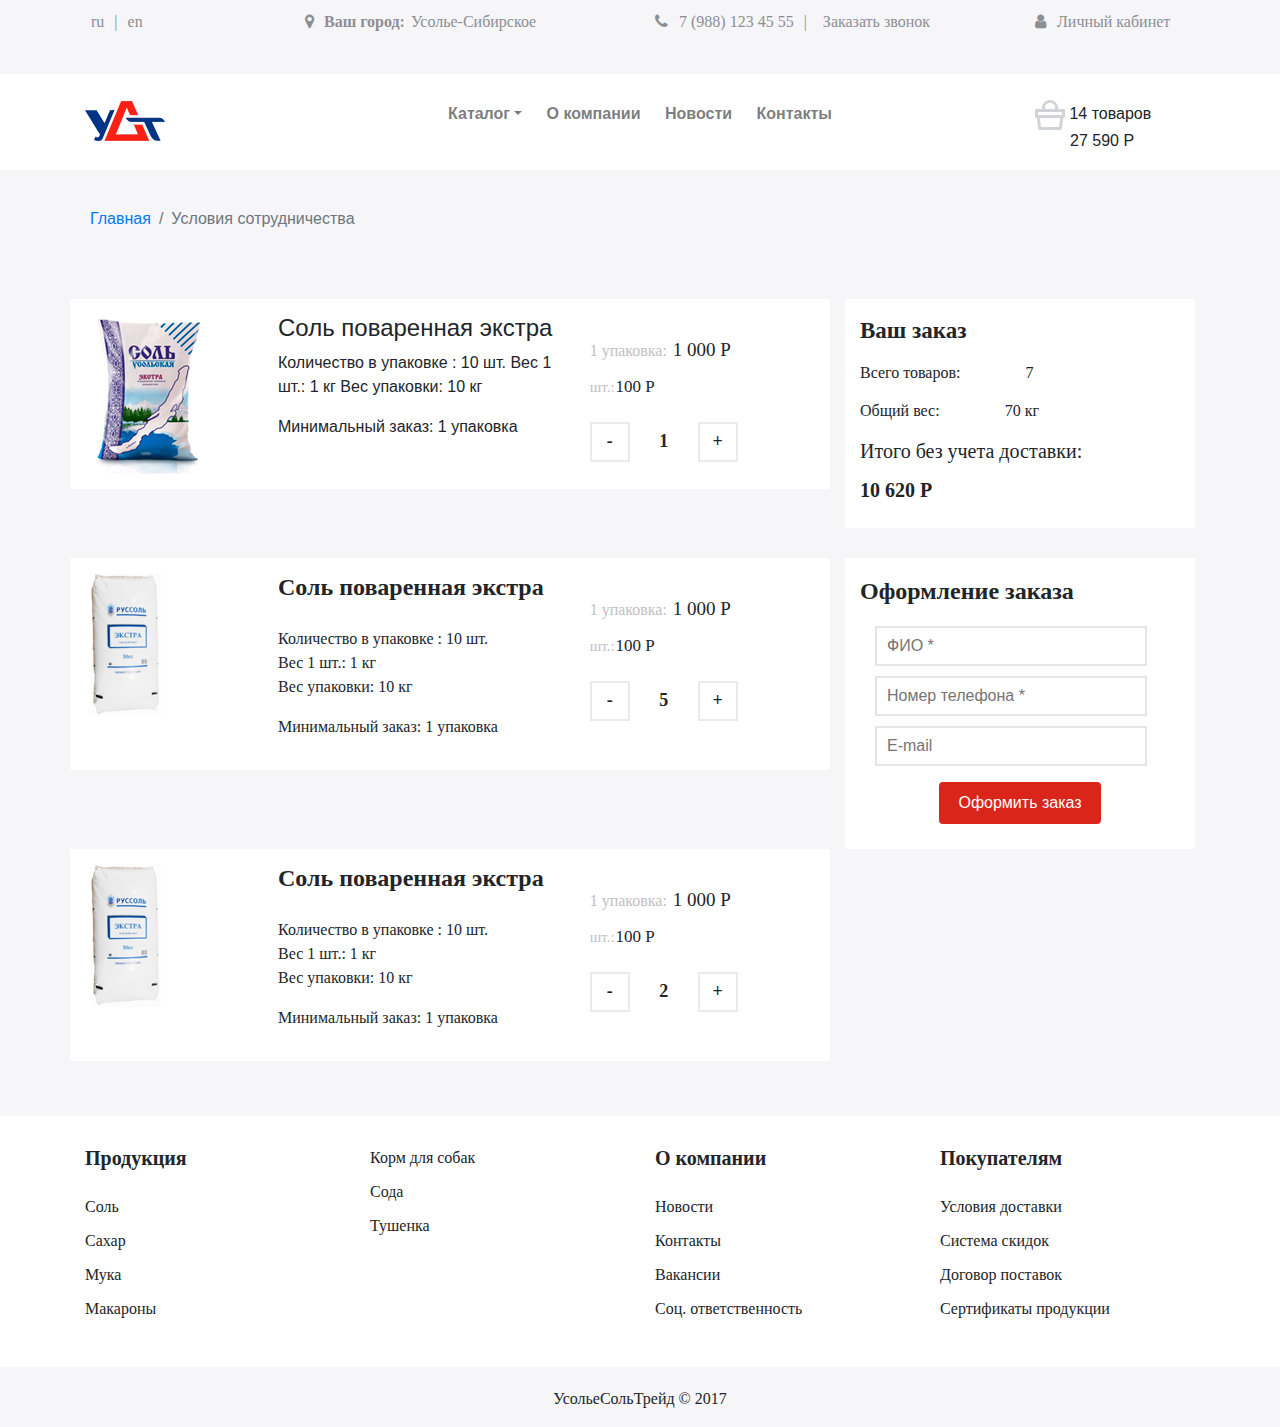
<file: order.html>
<!DOCTYPE html>
<html lang="en">
<head>
    <meta charset="UTF-8">
    <meta name="viewport" content="width=device-width, initial-scale=1.0">
    <meta http-equiv="X-UA-Compatible" content="ie=edge">
    <title>Order Page</title>
    <link rel="stylesheet" href="css/bootstrap.min.css">
    <link rel="stylesheet" href="css/font-awesome.min.css">
    <link rel="stylesheet" href="css/animate.min.css">
	<link rel="stylesheet" href="slick/slick.css">
	<link rel="stylesheet" href="slick/slick-theme.css">
    <link rel="stylesheet" href="css/style.css">
    <script src="js/html5shiv.js"></script>
    <script src="js/respond.min.js"></script>
</head>
<body>
	<!--Start Upper Bar Section-->
	<div class="upper-bar">
		<div class="container">
			<div class="row">
				<div class="col-md-6 col-lg-2">
					<div class="language">
						<span>ru</span>
						 |
						<span>en</span>
					</div>
				</div>
				<div class="col-md-6 col-lg-4">
                   <div class="location">
					  <i class="fa fa-map-marker"></i>
					  <span>Ваш город:</span>Усолье-Сибирское
				   </div>
				</div>
				<div class="col-md-6 col-lg-4">
					 <div class="telephone">
					   <i class="fa fa-phone"></i>
					   7 (988) 123 45 55 <span>|</span> <span>Заказать звонок</span>
				     </div>
				</div>
				<div class="col-md-6 col-lg-2">
					<div class="personal-area">
						<i class="fa fa-user"></i>
	                    Личный кабинет
					</div>
				</div>
			</div>
		</div>
	</div>
	<!--End Upper Bar Section-->
	<!--Start Navbar Section-->
	<nav>
		<div class="container">
          <div class="row">
			<div class="col-md-2">
				 <a class="navbar-brand" href="index.html"><img src="images/logo.png" alt="logo"></a>
			</div>
			<div class="col-md-8">
				<ul class="list-unstyled">
					<li class="dropdown">
						<a class="dropdown-toggle" href="#" id="navbarDropdown" role="button" data-toggle="dropdown" aria-haspopup="true" aria-expanded="false" href="#">Каталог</a>
						<div class="dropdown-menu" aria-labelledby="navbarDropdown">
							<a class="dropdown-item" href="catalog.html">Каталог</a>
							<a class="dropdown-item" href="category.html">category</a>
							<a class="dropdown-item" href="order.html">Order</a>
							<a class="dropdown-item" href="product.html">Product</a>
						</div>
					</li>
					<li><a href="catalog.html">О компании</a></li>
					<li><a href="news.html">Новости</a></li>
					<li><a href="contact.html">Контакты</a></li>                                                               
				</ul>
			</div>
			<div class="col-md-2">
				<div class="cart-info">
					<img src="images/cart.png" alt="shopping-cart">
					<span>14 товаров</span>
					<h6>27 590 Р</h6>
				</div>
			</div>
		  </div>
		 </div>
	</nav>
	 <!--End Navbar Section-->
	 <!--Start Breadcrumb-->
     <div class="breadcrumb">
		 <div class="container">
			 <nav aria-label="breadcrumb">
				<ol class="breadcrumb">
					<li class="breadcrumb-item"><a href="index.html">Главная</a></li>
					<li class="breadcrumb-item active" aria-current="page">Условия сотрудничества</li>
				</ol>
              </nav>
		 </div>
	 </div>
 <!--End Breadcrumb-->
 <!--Start Category Section-->
	 <div class="category">
		 <div class="container">
			 <h4></h4>
			 <div class="row">
				 <div class="col-md-8">
					 <div class="row product-box">
						 <div class="col-md-3">
							 <div class="product-image"><img src="images/coal.png" alt=""></div>
						 </div>
						 <div class="col-md-5">
							 <div class="product-description">
								 <h4>Соль поваренная экстра</h4>
								 <p>Количество в упаковке : 10 шт.
								 <span>Вес 1 шт.: 1 кг</span>
								 <span>Вес упаковки: 10 кг</span>
								 <p>Минимальный заказ: 1 упаковка</p>
							 </div>
						 </div>
						 <div class="col-md-4">
							 <div class="product-price">
								 <h4><span>1 упаковка:</span> 1 000 Р</h4>
								 <h6><span>шт.:</span>100 Р</h6>
								 <div class="in-stock">
										<span>-</span>
										<span class="none-border">1</span>
										<span>+</span>
								 </div>
							 </div>
						 </div>
					 </div>
				 </div>
				 <div class="col-md-4">
           <div class="order-box">
					   <h4>Ваш заказ</h4>
					   <h6>Всего товаров:<span>7</span></h6>
					   <h6>Общий вес:<span>70 кг</span></h6>
					   <h5>Итого без учета доставки: <span>10 620 Р</span></h5>
				   </div>
				 </div>
				 <div class="col-md-8">
					 <div class="row product-box">
						 <div class="col-md-3">
							 <div class="product-image"><img src="images/coal-2.png" alt="coal-2"></div>
						 </div>
						 <div class="col-md-5">
							 <div class="product-describtion">
								 <h4>Соль поваренная экстра</h4>
								 <p>Количество в упаковке : 10 шт.
								 <span>Вес 1 шт.: 1 кг</span>
								 <span>Вес упаковки: 10 кг</span>
								 <p>Минимальный заказ: 1 упаковка</p>
							 </div>
						 </div>
						 <div class="col-md-4">
							 <div class="product-price">
								 <h4><span>1 упаковка:</span> 1 000 Р</h4>
								 <h6><span>шт.:</span>100 Р</h6>
								 <div class="in-stock">
										<span>-</span>
										<span class="none-border">5</span>
										<span>+</span>
								 </div>
							 </div>
						 </div>
					 </div>
				 </div>
				 <div class="col-md-4">
          <div class="checkout">
					   <h4>Оформление заказа</h4>
					   <input type="text" name="" placeholder="ФИО *">
					   <input type="text" name="" placeholder="Номер телефона *">
					   <input type="text" name="" placeholder="E-mail">
					   <input type="submit" value="Оформить заказ">
				   </div>
				 </div>
				 <div class="col-md-8">
					 <div class="row product-box">
						 <div class="col-md-3">
							 <div class="product-image"><img src="images/octra.png" alt="octra"></div>
						 </div>
						 <div class="col-md-5">
							 <div class="product-describtion">
								 <h4>Соль поваренная экстра</h4>
								 <p>Количество в упаковке : 10 шт.
								 <span>Вес 1 шт.: 1 кг</span>
								 <span>Вес упаковки: 10 кг</span>
								 <p>Минимальный заказ: 1 упаковка</p>
							 </div>
						 </div>
						 <div class="col-md-4">
							<div class="product-price">
								 <h4><span>1 упаковка:</span> 1 000 Р</h4>
								 <h6><span>шт.:</span>100 Р</h6>
								 <div class="in-stock">
										<span>-</span>
										<span class="none-border">2</span>
										<span>+</span>
								 </div>
							 </div>
						 </div>
					 </div>
				 </div>
					 </div>
				 </div>
			 </div>
		 </div>
	 </div>
	 <!--End Category Sction-->
	 <!--Start Footer-->
	 <footer>
		 <div class="container">
			 <div class="row">
				 <div class="col-md-6">
					 <div class="row">
						 <div class="col-6">
							 <h5>Продукция</h5>
							 <ul class="list-unstyled">
								 <li>Соль</li>
								 <li>Сахар</li>
								 <li>Мука</li>
								 <li>Макароны</li>
							 </ul>
						 </div>
						 <div class="col-6">
							 <ul class="list-unstyled">
								 <li>Корм для собак</li>
								 <li>Сода</li>
								 <li>Тушенка</li>
							 </ul>
						 </div>
					 </div>
				 </div>
				 <div class="col-md-6">
					 <div class="row">
						 <div class="col-6">
							<h5>О компании</h5>
							<ul class="list-unstyled">
								 <li>Новости</li>
								 <li>Контакты</li>
								 <li>Вакансии</li>
								 <li>Соц. ответственность</li>
							</ul>
						 </div>
						 <div class="col-6">
							 <h5>Покупателям</h5>
							 <ul class="list-unstyled">
								 <li>Условия доставки</li>
								 <li>Система скидок</li>
								 <li>Договор поставок</li>
								 <li>Сертификаты продукции</li>
							 </ul>
						 </div>
					 </div>
				 </div>
			 </div>
		 </div>
	 </footer>
	 <!--End Footer-->
	 <!--Copy Right-->
	 <div class="copy">
		 <container>
			 <p class="text-center">УсольеСольТрейд &copy; 2017</p>
		 </container>
	 </div>
	 <!--Start Script Files-->
     <script src="js/jquery-3.3.1.min.js"></script>
	 <script src="slick/slick.min.js"></script>
	 <script src="plugin/js/jqzoom.js"></script>
     <script src="js/popper.min.js"></script>
     <script src="js/wow.min.js"></script>
     <script src="js/bootstrap.min.js"></script>
     <script src="js/code.js"></script>
     <!--End Script Files-->
</body>
</file>
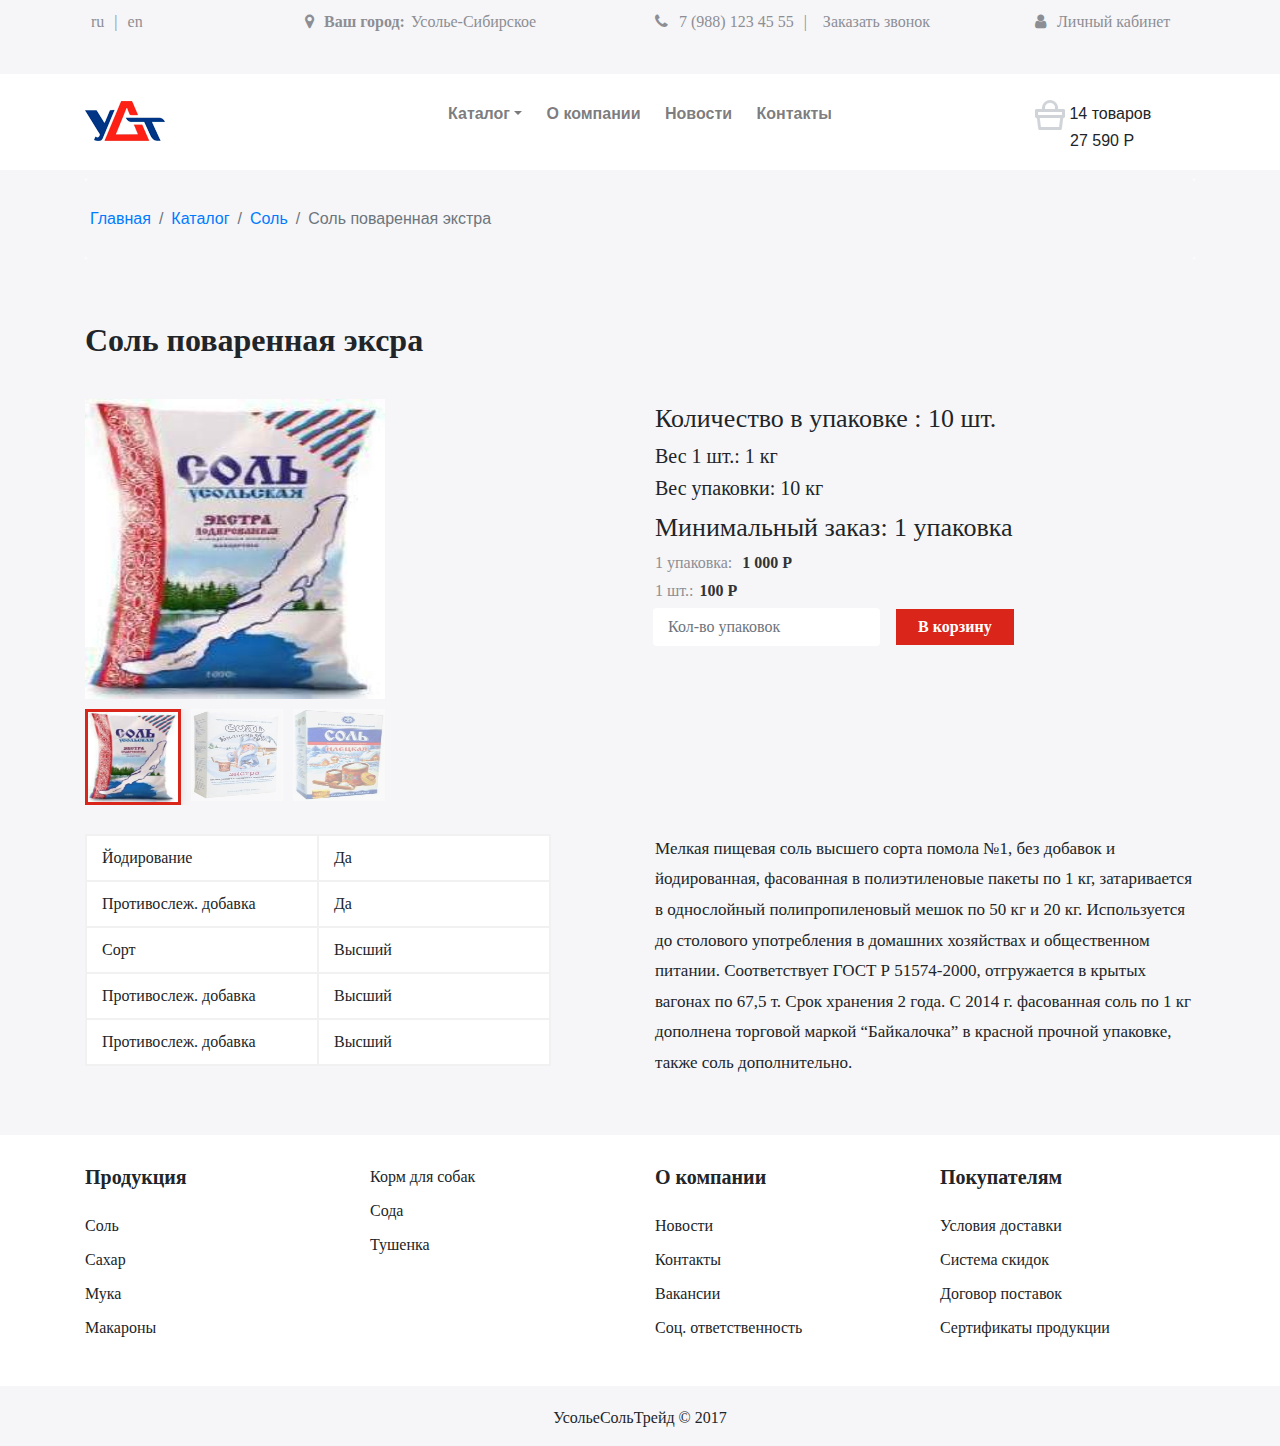
<file: product.html>
<!DOCTYPE html>
<html lang="en">
<head>
    <meta charset="UTF-8">
    <meta name="viewport" content="width=device-width, initial-scale=1.0">
    <meta http-equiv="X-UA-Compatible" content="ie=edge">
    <title>Product Page</title>
    <link rel="stylesheet" href="css/bootstrap.min.css">
    <link rel="stylesheet" href="css/font-awesome.min.css">
    <link rel="stylesheet" href="css/animate.min.css">
	  <link rel="stylesheet" href="slick/slick.css">
  	<link rel="stylesheet" href="slick/slick-theme.css">
	  <link rel="stylesheet" href="plugin/css/style.css">
    <link rel="stylesheet" href="css/style.css">
    <script src="js/html5shiv.js"></script>
    <script src="js/respond.min.js"></script>
</head>
<body>
	<!--Start Upper Bar Section-->
	<div class="upper-bar">
		<div class="container">
			<div class="row">
				<div class="col-md-2">
					<div class="language">
						<span>ru</span>
						 |
						<span>en</span>
					</div>
				</div>
				<div class="col-md-4">
                   <div class="location">
					  <i class="fa fa-map-marker"></i>
					  <span>Ваш город:</span>Усолье-Сибирское
				   </div>
				</div>
				<div class="col-md-4">
					 <div class="telephone">
					   <i class="fa fa-phone"></i>
					   7 (988) 123 45 55 <span>|</span> <span>Заказать звонок</span>
				     </div>
				</div>
				<div class="col-md-2">
					<div class="personal-area">
						<i class="fa fa-user"></i>
	                    Личный кабинет
					</div>
				</div>
			</div>
		</div>
	</div>
	<!--End Upper Bar Section-->
	<!--Start Navbar Section-->
	<nav>
		<div class="container">
          <div class="row">
			<div class="col-md-2">
				 <a class="navbar-brand" href="index.html"><img src="images/logo.png" alt="logo"></a>
			</div>
			<div class="col-md-8">
				<ul class="list-unstyled">
					<li class="dropdown">
						<a class="dropdown-toggle" href="#" id="navbarDropdown" role="button" data-toggle="dropdown" aria-haspopup="true" aria-expanded="false" href="#">Каталог</a>
						<div class="dropdown-menu" aria-labelledby="navbarDropdown">
							<a class="dropdown-item" href="catalog.html">Каталог</a>
							<a class="dropdown-item" href="category.html">category</a>
							<a class="dropdown-item" href="order.html">Order</a>
							<a class="dropdown-item" href="product.html">Product</a>
						</div>
					</li>
					<li><a href="catalog.html">О компании</a></li>
					<li><a href="news.html">Новости</a></li>
					<li><a href="contact.html">Контакты</a></li>                                                               
				</ul>
			</div>
			<div class="col-md-2">
				<div class="cart-info">
					<img src="images/cart.png" alt="shopping-cart">
					<span>14 товаров</span>
					<h6>27 590 Р</h6>
				</div>
			</div>
		  </div>
		 </div>
	</nav>
	<!--End Navbar Section-->
	 <!--Start Breadcrumb-->
     <div class="breadcrumb">
		 <div class="container">
			 <nav aria-label="breadcrumb">
				<ol class="breadcrumb">
					<li class="breadcrumb-item"><a href="index.html">Главная</a></li>
					<li class="breadcrumb-item"><a href="category.html">Каталог</a></li>
					<li class="breadcrumb-item"><a href="#">Соль</a></li>
					<li class="breadcrumb-item active" aria-current="page">Соль поваренная экстра</li>
				</ol>
              </nav>
		 </div>
	 </div>
	 <!--End Breadcrumb-->
	 <!--Start Product-details-->
	 <div class="product-details">
		 <div class="container">
			 <h2>Соль поваренная эксра</h2>
			 <div class="row">
				 <div class="col-md-6 col-sm-12">
            <div class="bzoom_wrap">
							<ul id="bzoom">
								<li>
									<img class="bzoom_thumb_image" src="images/sl-coal.png">
									<img class="bzoom_big_image" src="images/sl-coal.png">
								</li>
								<li>
									<img class="bzoom_thumb_image" src="images/sl-coal-2.png">
									<img class="bzoom_big_image" src="images/sl-coal-2.png">
								</li>
								<li>
									<img class="bzoom_thumb_image" src="images/sl-coal-3.png">
									<img class="bzoom_big_image" src="images/sl-coal-3.png">
								</li>
							</ul>
						</div>
				 </div>
				 <div class="col-md-6 col-sm-12">
					 <div class="details">
						 <p>Количество в упаковке : 10 шт.</p>
						 <h5>Вес 1 шт.: 1 кг</h5>
						 <h5>Вес упаковки: 10 кг</h5>
						 <p>Минимальный заказ: 1 упаковка</p>
						 <h6>1 упаковка: <span>1 000 Р</span></h6>
						 <h6>1 шт.:<span>100 Р</span></h6>
						 <form class="form-inline">
							<div class="form-group mx-sm-3 mb-2">
								<label for="inputText2" class="sr-only">Кол-во упаковок</label>
								<input type="text" class="form-control" id="inputText2" placeholder="Кол-во упаковок">
							</div>
							<button type="submit" class="btn btn-primary mb-2"> В корзину</button>
             </form>
					 </div>
				 </div>
			 </div>
		 </div>
	 </div>
	 <div class="clearfix"></div>
	<!--End Product-details-->
  <!--Start Product Properties-->
	<div class="product-feats">
		<div class="container">
			<div class="row">
				<div class="col-md-6">
					<table>
						<tr>
							<td>Йодирование</td>
							<td>Да</td>
						</tr>
						<tr>
							<td>Противослеж. добавка</td>
							<td>Да</td>
						</tr>
						<tr>
							<td>Сорт</td>
							<td>Высший</td>
						</tr>
						<tr>
							<td>Противослеж. добавка</td>
							<td>Высший</td>
						</tr>
						<tr>
							<td>Противослеж. добавка</td>
							<td>Высший</td>
						</tr>
					</table>
				</div>
				<div class="col-md-6">
					<div class="description">
						<p>Мелкая пищевая соль высшего сорта помола №1, без добавок и йодированная, фасованная в полиэтиленовые    пакеты по 1 кг, затаривается в однослойный полипропиленовый мешок по 50 кг и 20 кг. Используется до     столового употребления в домашних хозяйствах и общественном питании. Соответствует ГОСТ Р 51574-2000,   отгружается в крытых вагонах по 67,5 т. Срок хранения 2 года. С 2014 г. фасованная соль по 1 кг    		 дополнена торговой маркой “Байкалочка” в красной прочной упаковке, также соль дополнительно.
						</p>
					</div>
				</div>
			</div>
		</div>
	</div>
	<!--End Product Properities-->
	<!--Start Footer-->
	 <footer>
		 <div class="container">
			 <div class="row">
				 <div class="col-md-6">
					 <div class="row">
						 <div class="col-6">
							 <h5>Продукция</h5>
							 <ul class="list-unstyled">
								 <li>Соль</li>
								 <li>Сахар</li>
								 <li>Мука</li>
								 <li>Макароны</li>
							 </ul>
						 </div>
						 <div class="col-6">
							 <ul class="list-unstyled">
								 <li>Корм для собак</li>
								 <li>Сода</li>
								 <li>Тушенка</li>
							 </ul>
						 </div>
					 </div>
				 </div>
				 <div class="col-md-6">
					 <div class="row">
						 <div class="col-6">
							<h5>О компании</h5>
							<ul class="list-unstyled">
								 <li>Новости</li>
								 <li>Контакты</li>
								 <li>Вакансии</li>
								 <li>Соц. ответственность</li>
							</ul>
						 </div>
						 <div class="col-6">
							 <h5>Покупателям</h5>
							 <ul class="list-unstyled">
								 <li>Условия доставки</li>
								 <li>Система скидок</li>
								 <li>Договор поставок</li>
								 <li>Сертификаты продукции</li>
							 </ul>
						 </div>
					 </div>
				 </div>
			 </div>
		 </div>
	 </footer>
	 <!--End Footer-->
	 <!--Copy Right-->
	 <div class="copy">
		 <container>
			 <p class="text-center">УсольеСольТрейд &copy; 2017</p>
		 </container>
	 </div>
	 <!--Start Script Files-->
     <script src="js/jquery-3.3.1.min.js"></script>
	   <script src="slick/slick.min.js"></script>
	   <script src="plugin/js/jqzoom.js"></script>
     <script src="js/popper.min.js"></script>
     <script src="js/wow.min.js"></script>
     <script src="js/bootstrap.min.js"></script>
     <script src="js/code.js"></script>
     <!--End Script Files-->
</body>
</file>
<file: css/style.css>
/*Start Main Classes*/
@font-face {
  font-family: 'Myriad Pro Regular';
  src: url("../fonts/Myriad Pro Regular.ttf") format("ttf");
  font-weight: normal;
  font-style: normal;
}
@font-face {
  font-family: 'MyriadPro-Bold';
  src: url("../fonts/MyriadPro-Bold.otf") format("otf");
  font-weight: bold;
  font-style: normal;
}
@font-face {
  font-family: 'RobotoSlab-Regular';
  src: url("../fonts/RobotoSlab-Regular.ttf") format("ttf");
  font-weight: normal;
  font-style: normal;
}
@font-face {
  font-family: 'RobotoSlab-Bold';
  src: url("../fonts/RobotoSlab-Bold") format("ttf");
  font-weight: bold;
  font-style: normal;
}
body {
  background-color: #f6f6f8;
}

/*End Main Classes*/
/*Main general Layout*/
/*Start Upper-Bar*/
.upper-bar {
  background-color: #f6f6f8;
  padding: 10px 2px;
  font-family: "Myriad Pro Regular";
  color: #8d8e94;
  margin-bottom: 30px;
}
@media (max-width: 990px) {
  .upper-bar {
    text-align: center;
  }
}
@media (max-width: 990px) {
  .upper-bar .language {
    margin-bottom: 20px;
  }
}
.upper-bar .language span {
  margin-right: 6px;
  margin-left: 6px;
}
@media (max-width: 990px) {
  .upper-bar .language span {
    margin-right: 2px;
    margin-left: 2px;
  }
}
.upper-bar .location {
  margin-left: 30px;
}
@media (max-width: 990px) {
  .upper-bar .location {
    margin-bottom: 20px;
  }
}
.upper-bar .location i {
  margin-right: 6px;
}
@media (max-width: 990px) {
  .upper-bar .location i {
    margin-right: 2px;
  }
}
.upper-bar .location span {
  margin-right: 6px;
  font-weight: bold;
}
@media (max-width: 990px) {
  .upper-bar .telephone {
    margin-bottom: 20px;
  }
}
.upper-bar .telephone i {
  margin-right: 7px;
}
@media (max-width: 990px) {
  .upper-bar .telephone i {
    margin-right: 2px;
  }
}
.upper-bar .telephone span {
  margin-left: 6px;
  margin-right: 6px;
}
@media (max-width: 990px) {
  .upper-bar .telephone span {
    margin-right: 2px;
    margin-left: 2px;
  }
}
.upper-bar .personal-area i {
  margin-right: 7px;
}
@media (max-width: 990px) {
  .upper-bar .personal-area i {
    margin-right: 2px;
  }
}

/*Start Upper-Bar*/
/*Start Navbar*/
nav {
  margin-top: 15px;
  height: auto;
  line-height: 80px;
  margin-bottom: 10px;
  background-color: #FFF;
}
nav .navbar-brand {
  margin-right: 30px;
}
nav ul {
  text-align: center;
}
nav ul li {
  display: inline-block;
  margin-right: 10px;
  margin-left: 10px;
}
nav ul li a {
  color: rgba(49, 50, 53, 0.65);
  text-decoration: none;
  font-weight: bold;
}
nav .cart-info img {
  display: inline-block;
}
nav .cart-info span {
  display: inline-block;
}
nav .cart-info h6 {
  margin-top: -23px;
  margin-left: 35px;
}

/*End Navbar*/
/*Breadcrumb*/
.breadcrumb {
  background-color: #f6f6f8;
  padding: 0 5px;
  margin-top: -8px;
}

/*End Breadcrumb*/
/*Start Footer*/
footer {
  margin-top: 40px;
  padding: 30px 6px;
  background-color: #FFF;
  font-family: "Myriad Pro Regular";
}
footer h5 {
  margin-bottom: 25px;
  font-weight: bold;
}
footer ul li {
  margin-bottom: 10px;
}

/*End Footer*/
/*Copyright*/
.copy {
  background: #f6f6f8;
  padding: 20px 0 0;
}
.copy p {
  font-family: "Myriad Pro Regular";
}

/*End Main general Layout*/
/***Start Home Page***/
/*Start our-products Section*/
.our-products {
  background-image: url("../images/home-bg.png");
  background-size: cover;
  background-position: center;
  min-height: 450px;
  padding: 100px 0;
  text-align: left;
  color: #FFF;
}
.our-products .single-item {
  width: 50%;
}
.our-products .single-item h3 {
  font-size: 37px;
  font-family: "RobotoSlab-Bold";
  font-weight: bold;
  letter-spacing: 1px;
  margin-bottom: 30px;
}
.our-products .single-item p {
  font-family: "Myriad Pro Regular";
  line-height: 1.9;
  margin-bottom: 40px;
  font-size: 20px;
}
.our-products .single-item .main-button {
  background-color: transparent;
  border: 2px solid #505050;
  color: #FFF;
  padding: 8px 42px;
}
.our-products .single-item .slick-dots {
  margin: -96px 50%;
  text-align: center;
}
.our-products .single-item .slick-dots li button:before {
  font-size: 8px;
  width: 40px;
  height: 40px;
  opacity: .80;
  color: #FFF;
}

/*End our-products Section*/
/*Start Featured Items*/
.featured-items {
  margin-top: 19px;
  margin-bottom: 60px;
}
.featured-items .multiple-items h3 {
  cursor: pointer;
  margin-left: 20px;
  font-size: 23px;
  font-family: "MyriadPro-Bold";
}
.featured-items .multiple-items h3:active, .featured-items .multiple-items h3:hover {
  color: #F00;
}
.featured-items .multiple-items .slick-next {
  right: 0;
}
.featured-items .multiple-items .slick-prev:before,
.featured-items .multiple-items .slick-next:before {
  border: 2px solid #fd2014;
  color: #FFF;
  height: 30px;
  width: 40px;
  background-color: #fd2014;
}

/*End Featured Items*/
/*Start product-catalog Section*/
.product-catalog {
  margin-top: 50px;
  margin-bottom: 50px;
  text-align: center;
}
.product-catalog h2 {
  font-size: 40px;
  font-family: "RobotoSlab-Bold";
  font-weight: bold;
  margin-bottom: 40px;
  text-align: left;
}
.product-catalog .product img {
  margin-bottom: 35px;
}
.product-catalog .product h4 {
  font-family: "Myriad Pro Regular";
  font-weight: normal;
  font-size: 17px;
  color: #919194;
}

/*End product-catalog Section*/
/*Start Steps Section*/
.steps {
  margin-top: 40px;
  padding: 30px 0;
  text-align: center;
}
.steps .step {
  margin-bottom: 40px;
}
.steps .step img {
  margin-bottom: 40px;
}
.steps .step p {
  font-family: "Myriad Pro Regular";
  font-weight: normal;
  font-size: 18px;
  line-height: 1.6;
  color: #77777a;
}

/*End Steps Section*/
/*Start About-Us Section*/
.about-us .info-box {
  border: 6px solid #FFF;
  border-left: 2px solid #FFF;
  padding: 30px 20px;
  margin-bottom: 25px;
}
.about-us .info-box p {
  font-family: "Myriad Pro Regular";
  font-weight: normal;
  font-size: 18px;
  line-height: 1.6;
  color: #77777a;
}
.about-us .news-box h3 {
  font-family: "RobotoSlab-Bold";
  font-weight: bold;
  font-size: 40px;
  margin-bottom: 40px;
}
.about-us .news-box span {
  color: #d6d6d7;
  font-family: "Myriad Pro Regular";
  font-weight: normal;
}
.about-us .news-box p {
  font-family: "Myriad Pro Regular";
  font-weight: normal;
  font-size: 18px;
  line-height: 1.6;
  color: #77777a;
}

/*End About-Us Section*/
/***End Home Page***/
/***Start Catalog Page***/
.product-catalog .product {
  margin-bottom: 55px;
}

/***End Catalog Page***/
/***Start Category Page***/
/*Start Category Section*/
.category {
  overflow: hidden;
  /* The container */
  /*Start Product-box Section*/
}
.category h3 {
  font-family: "RobotoSlab-Bold";
  font-weight: bold;
  font-size: 42px;
  margin-bottom: 30px;
}
.category .form-checkbox {
  display: block;
  position: relative;
  padding-left: 35px;
  margin-bottom: 12px;
  cursor: pointer;
  font-size: 22px;
  -webkit-user-select: none;
  -moz-user-select: none;
  -ms-user-select: none;
  user-select: none;
  /* Create a custom checkbox */
}
.category .form-checkbox input {
  position: absolute;
  opacity: 1;
  cursor: pointer;
  height: 0;
  width: 0;
}
.category .form-checkbox .check-mark {
  position: absolute;
  top: 0;
  left: 0;
  height: 20px;
  width: 20px;
  background-color: #fff;
  border: 2px solid #da251c;
  margin-top: 8px;
  /* Create the checkmark/indicator (hidden when not checked) */
}
.category .form-checkbox .check-mark:after {
  content: "";
  position: absolute;
  display: none;
}
.category .form-checkbox .check-mark:after {
  left: 6px;
  top: 2px;
  width: 5px;
  height: 10px;
  border: solid #da251c;
  border-width: 0 3px 3px 0;
  -webkit-transform: rotate(45deg);
  -ms-transform: rotate(45deg);
  transform: rotate(45deg);
}
.category .form-checkbox:hover input ~ .check-mark {
  background-color: #2196F3;
}
.category .form-checkbox:hover input[type="radio"]:checked ~ .check-mark:after {
  display: block;
}
.category .form-checkbox input[type="radio"]:checked ~ .check-mark:after {
  display: block;
}
.category .form-checkbox:hover input[type="checkbox"]:checked ~ .check-mark:after {
  display: block;
}
.category .form-checkbox input[type="checkbox"]:checked ~ .check-mark:after {
  display: block;
}
.category .form-checkbox:hover input ~ .check-mark {
  background-color: #ccc;
}
.category .form-checkbox .checkmark {
  position: absolute;
  top: 0;
  left: 0;
  height: 20px;
  width: 20px;
  background-color: #FFF;
  border-radius: 50%;
  border: 2px solid #da251b;
}
.category .form-checkbox .checkmark:after {
  top: -6px;
  left: 2px;
  width: 12px;
  height: 12px;
  border-radius: 50%;
  background: #da251b;
  margin-top: 8px;
}
.category .product-box {
  background-color: #FFF;
  margin-bottom: 15px;
  padding: 15px 6px;
}
.category .product-box .product-describtion h4 {
  font-family: "RobotoSlab-Bold";
  font-weight: bold;
  margin-bottom: 25px;
}
.category .product-box .product-describtion p {
  font-family: "Myriad Pro Regular";
}
.category .product-box .product-describtion span {
  display: block;
}
.category .product-box .product-price {
  margin-top: 25px;
  font-family: "Myriad Pro Regular";
  font-weight: normal;
}
.category .product-box .product-price h4 {
  font-size: 19px;
  margin-bottom: 15px;
}
.category .product-box .product-price h4 span {
  color: #c3c0c0;
  margin-right: 1px;
  font-size: 16px;
}
.category .product-box .product-price h6 {
  font-size: 17px;
  margin-bottom: 25px;
}
.category .product-box .product-price h6 span {
  color: #c3c0c0;
  margin-right: 1px;
  font-size: 15px;
}
.category .product-box .product-price button {
  font-size: 17px;
  background: #da251c;
  color: #fae9e9;
  border: 2px solid #da251c;
  padding: 8px 30px;
  border-radius: 2px;
  -webkit-border-radius: 2px;
  -moz-border-radius: 2px;
  -ms-border-radius: 2px;
  -o-border-radius: 2px;
}
.category .product-box .product-price .in-stock span {
  display: inline-block;
  border: 2px solid #eaeaeb;
  width: 40px;
  height: 40px;
  line-height: 35px;
  text-align: center;
  font-weight: bold;
  font-size: 18px;
}
.category .product-box .product-price .in-stock .none-border {
  border: none;
  margin-left: 10px;
  margin-right: 10px;
}

/*End Category Section*/
/*Start Pagination Section*/
.paginate {
  background-color: #f6f6f8;
}
.paginate .page-item.active .page-link {
  color: #FFF;
  background-color: #da251c;
  border-color: #da251c;
}

/*End Pagination Section*/
/*** End Category Page ***/
/*** Start order Page ***/
@media (max-width: 767px) {
  .category .product-box {
    margin: auto;
    text-align: center;
  }
}
.category .order-box {
  background-color: #FFF;
  padding: 18px 15px;
  height: auto;
  margin-bottom: 30px;
}
.category .order-box h4 {
  font-family: "RobotoSlab-Bold";
  font-weight: bold;
  font-size: 23px;
  margin-bottom: 18px;
}
.category .order-box h6 {
  font-family: "Myriad Pro Regular";
  font-weight: normal;
  margin-bottom: 19px;
}
.category .order-box h6 span {
  margin-left: 65px;
}
.category .order-box h5 {
  font-family: "Myriad Pro Regular";
  font-weight: normal;
}
.category .order-box h5 span {
  display: block;
  font-family: "RobotoSlab-Bold";
  font-weight: bold;
  margin-top: 15px;
}
.category .checkout {
  background-color: #FFF;
  height: auto;
  padding: 19px 15px;
}
@media (max-width: 767px) {
  .category .checkout {
    margin-bottom: 30px;
  }
}
.category .checkout h4 {
  font-family: "RobotoSlab-Bold";
  font-weight: bold;
  margin-bottom: 20px;
}
.category .checkout input[type="text"] {
  height: 40px;
  margin-bottom: 10px;
  border: 2px solid #e5e5e5;
  width: 85%;
  margin-left: 15px;
  padding-left: 10px;
}
.category .checkout input[type="submit"] {
  display: block;
  background-color: #da251b;
  color: #FFF;
  padding: 7px 17px;
  border: 2px solid #da251b;
  margin: 6px auto;
  border-radius: 4px;
  -webkit-border-radius: 4px;
  -moz-border-radius: 4px;
  -ms-border-radius: 4px;
  -o-border-radius: 4px;
}

/*** End order Page ***/
/*** Start Product Page ***/
.product-details {
  height: auto;
  padding: 30px 0 100px;
}
.product-details h2 {
  font-family: "RobotoSlab-Bold";
  font-weight: bold;
  margin-bottom: 40px;
}
.product-details .bzoom_wrap li.bzoom_smallthumb_active {
  border: 3px solid #da251a;
}
.product-details .details {
  font-family: "Myriad Pro Regular";
  font-weight: normal;
}
@media (max-width: 767px) {
  .product-details .details {
    margin-top: 440px;
  }
}
.product-details .details p {
  font-size: 26px;
  margin-bottom: 6px;
}
.product-details .details h6 {
  font-weight: normal;
  color: #8d8e94;
}
.product-details .details h6 span {
  color: #313336;
  margin-left: 6px;
  font-weight: bold;
}
.product-details .details input[type="text"] {
  margin-left: -18px;
  border: none;
  padding-left: 15px;
}
.product-details .details button[type="submit"] {
  height: 36px;
  background-color: #da251b;
  color: #FFF;
  padding: 6px 22px;
  border: none;
  border-radius: 0;
  font-weight: bold;
}

/*End Product-details*/
/*Start Product-feats*/
.product-feats {
  margin-top: 80px;
}
.product-feats table {
  background-color: #FFF;
  padding: 10px 20px;
  font-family: "Myriad Pro Regular";
  font-weight: normal;
}
@media (max-width: 767px) {
  .product-feats table {
    margin-top: -148px;
  }
}
.product-feats table td {
  border: 2px solid #f1f1f1;
  width: 40%;
  padding: 10px 15px;
}
.product-feats p {
  font-family: "Myriad Pro Regular";
  font-size: 17px;
  line-height: 1.8;
}

/*End Product-feats*/
/*** End Product Page ***/
/*** Start News Page ***/
.page-content h2 {
  font-family: "RobotoSlab-Bold";
  font-weight: bold;
  margin-bottom: 40px;
}
.page-content h4 {
  font-family: "Myriad Pro Regular";
  font-weight: normal;
  color: #8d8e94;
}
.page-content p {
  line-height: 1.7;
  color: #919194;
  font-family: "Myriad Pro Regular";
  font-weight: normal;
}
.page-content h3 {
  margin-bottom: 36px;
  font-family: "RobotoSlab-Bold";
  font-weight: bold;
}
.page-content ul, .page-content ol {
  font-family: "RobotoSlab-Regular";
  font-weight: normal;
}

/*** End News Page ***/
/*** Start Contact Page ***/
.contact h2 {
  font-family: "RobotoSlab-Bold";
  font-weight: bold;
  margin-bottom: 40px;
}
.contact .block {
  background-color: #FFF;
  padding: 20px 15px;
  height: 250px;
  margin-bottom: 40px;
}
@media (min-width: 767px) and (max-width: 991px) {
  .contact .block {
    height: auto;
  }
}
.contact .block h3 {
  font-family: "RobotoSlab-Bold";
  font-weight: bold;
  margin-bottom: 20px;
}
.contact .block p {
  font-family: "Myriad Pro Regular";
  font-weight: normal;
  color: #919194;
}
.contact .block h6 {
  font-family: "Myriad Pro Regular";
  font-weight: normal;
  color: #919194;
}
.contact .block span {
  font-family: "Myriad Pro Regular";
  font-weight: normal;
  color: #919194;
}

.map img {
  width: 96%;
}

/*# sourceMappingURL=style.css.map */
</file>
<file: plugin/css/style.css>
body { background: #eee; }

.clearfix { zoom: 1; }

.clearfix:after {
  content: ".";
  display: block;
  height: 0;
  clear: both;
  visibility: hidden;
}

.bzoom { direction: ltr; }

.bzoom,
.bzoom_thumb,
.bzoom_thumb_image,
.bzoom_big_image,
.bzoom_zoom_preview,
.bzoom_icon,
.bzoom_hint { display: none }

.bzoom .bzoom_thumb { background: #fff url(../img/loading.gif) center no-repeat; }

.bzoom,
.bzoom ul,
.bzoom li,
.bzoom img,
.bzoom_hint,
.bzoom_icon,
.bzoom_description {
  margin: 0;
  padding: 0;
  border: 0;
  list-style: none
}

.bzoom,
.bzoom_magnifier div,
.bzoom_magnifier div img,
.bzoom_small_thumbs ul,
ul .bzoom_small_thumbs li,
.bzoom_zoom_area div,
.bzoom_zoom_img { position: relative }

.bzoom img,
.bzoom li {
  -webkit-user-select: none;
  -khtml-user-select: none;
  -moz-user-select: none;
  -o-user-select: none;
  user-select: none;
  -webkit-user-drag: none;
  -moz-user-drag: none;
  user-drag: none
}

.bzoom,
.bzoom_small_thumbs li { float: left }

.bzoom_right { float: right }

.bzoom li { position: absolute }

.bzoom img {
  vertical-align: bottom;
  width: 50px;
  height: 60px
}

.bzoom .bzoom_zoom_area,
.bzoom_zoom_area {
  background: #fff url(./img/loading.gif) center no-repeat;
  border: 1px solid #ddd;
  padding: 6px;
  -webkit-box-shadow: 0 0 10px #ddd;
  -moz-box-shadow: 0 0 10px #ddd;
  box-shadow: 0 0 10px #ddd;
  display: none;
  z-index: 20;
}

.bzoom_zoom_area div { overflow: hidden; }

.bzoom_zoom_area .bzoom_zoom_img { position: absolute; }

.bzoom_wrap .bzoom_magnifier {
  background: #fff;
  outline: #bbb solid 1px;
  display: none;
  cursor: move;
}

.bzoom_magnifier div { overflow: hidden; }

.bzoom_wrap .bzoom_small_thumbs { overflow: hidden; }

.bzoom_wrap .bzoom_small_thumbs li {
  border: 1px solid #FFF;
  margin: 0px 10px 0px 0px;
  position: relative;
}

.bzoom_wrap ul li.bzoom_smallthumb_active {
  -webkit-box-shadow: 0 0 10px #ddd;
  -moz-box-shadow: 0 0 10px #ddd;
  box-shadow: 0 0 10px #ddd;
  border: 1px solid #535353;
}
</file>
